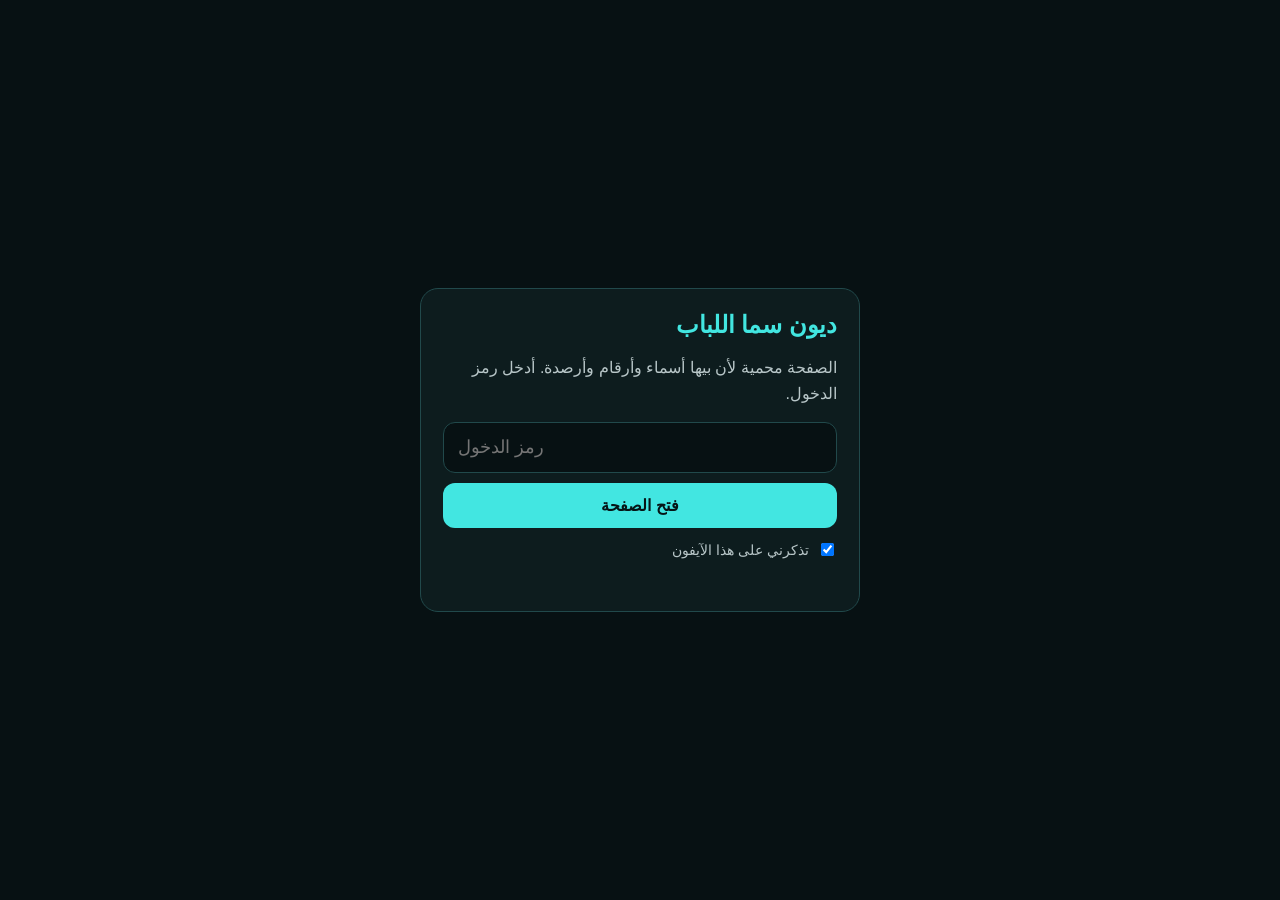
<file: index.html>
<!doctype html>
<html lang="ar" dir="rtl" data-app-version="35">
<head>
<meta charset="utf-8">
<meta name="viewport" content="width=device-width,initial-scale=1,viewport-fit=cover">
<meta name="theme-color" content="#071113">
<meta name="apple-mobile-web-app-capable" content="yes">
<meta name="apple-mobile-web-app-status-bar-style" content="black-translucent">
<meta name="apple-mobile-web-app-title" content="ديون سما اللباب">
<meta http-equiv="Cache-Control" content="no-cache, no-store, must-revalidate">
<meta http-equiv="Pragma" content="no-cache">
<meta http-equiv="Expires" content="0">
<title>تحصيل ديون سما اللباب</title>
<style>
*{box-sizing:border-box} html{scroll-behavior:auto} body{margin:0;font-family:-apple-system,BlinkMacSystemFont,"Segoe UI",Arial,sans-serif;background:#071113;color:#fff;min-height:100vh}
.wrap{max-width:780px;margin:auto;padding:18px;padding-top:max(18px,calc(env(safe-area-inset-top, 0px) + 18px))} h1{margin:0 0 8px;color:#42E6E1;font-size:24px} .sub{color:#b8c6c8;margin-bottom:8px;line-height:1.55}
.update{color:#75dcd8;font-size:13px;margin-bottom:12px}
.statusbar{position:sticky;top:env(safe-area-inset-top,0px);z-index:20;margin:0 -18px 12px;padding:10px 18px;background:rgba(7,17,19,.97);-webkit-backdrop-filter:blur(8px);backdrop-filter:blur(8px);border-bottom:1px solid #17383a;display:flex;gap:8px;flex-wrap:wrap}
.pill{background:#10282a;border:1px solid #21494b;border-radius:999px;padding:7px 11px;font-size:14px} .donepill{color:#6ff0b4} .leftpill{color:#ffe5a3} .shownpill{color:#9ddcff}
.search{width:100%;padding:14px;border-radius:12px;border:1px solid #21494b;background:#0d1c1e;color:#fff;font-size:17px;margin:0 0 10px;outline:none} .search:focus{border-color:#42E6E1;box-shadow:0 0 0 2px rgba(66,230,225,.13)}
.card{background:#0d1c1e;border:1px solid #17383a;border-radius:15px;padding:14px;margin-bottom:12px;transition:.18s ease} .card.sent{opacity:.48;border-color:#2b725b}
.topline{display:flex;gap:10px;align-items:center;font-size:18px} .num{min-width:28px;height:28px;display:inline-flex;align-items:center;justify-content:center;border-radius:50%;background:#123f42;color:#42E6E1;font-size:13px}
.amount{margin-top:8px;color:#42E6E1;font-size:21px;font-weight:700} .usd{margin-top:2px;color:#f2f6f6;font-size:16px;font-weight:700;direction:ltr;text-align:right} .phone{color:#9fb2b4;margin-top:3px;direction:ltr;text-align:right}
.actions{display:flex;gap:10px;margin-top:12px} .wa,.done{flex:1;text-align:center;padding:12px 10px;border-radius:10px;font-size:16px;text-decoration:none;border:0;cursor:pointer} .wa{background:#25D366;color:#06120a;font-weight:700} .done{background:#183335;color:#fff} .card.sent .done{background:#1f6f50} .card.sent .done:before{content:'✓ ';font-weight:800}
.counter{color:#d5e2e3;margin:8px 0 16px} .noresults{display:none;color:#9fb2b4;text-align:center;padding:28px 10px}
.toolbar{display:flex;gap:8px;margin-bottom:12px;flex-wrap:wrap} .toolbtn{background:#10282a;color:#d9e7e8;border:1px solid #21494b;border-radius:10px;padding:9px 11px;font-size:13px}
.lock{min-height:100vh;display:flex;align-items:center;justify-content:center;padding:24px} .lockbox{width:min(440px,100%);background:#0d1c1e;border:1px solid #21494b;border-radius:18px;padding:22px} .lockbox h2{color:#42E6E1;margin:0 0 8px} .lockbox p{color:#b8c6c8;line-height:1.6} .pass{width:100%;padding:14px;border-radius:12px;border:1px solid #21494b;background:#071113;color:#fff;font-size:18px;direction:ltr;text-align:left} .unlock{width:100%;margin-top:10px;padding:13px;border:0;border-radius:12px;background:#42E6E1;color:#061516;font-weight:800;font-size:16px} .remember{display:flex;align-items:center;gap:8px;color:#b8c6c8;margin-top:12px;font-size:14px} .err{color:#ff9e9e;min-height:22px;margin-top:8px} .hidden{display:none!important}
.loading{color:#9fb2b4;text-align:center;padding:24px} .flag{display:inline-block;border-radius:7px;padding:3px 6px;font-size:11px;background:#233739;color:#e3f3f3;white-space:nowrap} .flag.jag{background:#59422a;color:#ffd6a0} .flag.credit{background:#4a3434;color:#ffcccc} .flag.supplier{background:#253d55;color:#b7dbff} .flag.review{background:#4b3d23;color:#ffdc95} .wa.copy{background:#b2d2d2;color:#082526} .wa.disabled{background:#223538;color:#adbfc1;display:flex;align-items:center;justify-content:center;cursor:default} .toolbtn.active{border-color:#42e6e1;color:#42e6e1}

.payment-help{background:#10272a;border:1px solid #24555a;border-radius:12px;padding:12px;color:#bfe7e5;font-size:13px;line-height:1.7;margin-bottom:12px}
.card.late,.card.late.sent{border:2px solid #f06470;opacity:1}
.flag.lateflag{background:#922a3a;color:white;font-weight:800}
.latepill{background:#3b1c25;color:#ffc4cc;border-color:#8d343f}
.payrow{display:flex;align-items:center;gap:8px;flex-wrap:wrap;margin-top:10px}
.paybtn{background:#19373c;border:1px solid #386d72;border-radius:9px;color:#c8fffa;font-size:12px;padding:8px 11px}
.paydate{font-size:12px;color:#adc8c7}
.toolbtn.alert-active{background:#3b1c25;border-color:#f06470;color:#ffbec7}

.debts-import{border:1px solid #285658;border-radius:14px;background:#10282a;padding:13px;margin:12px 0 16px}
.debts-import strong{color:#78e7e0;font-size:18px}
.debts-import p{color:#c1d9d7;font-size:13px;line-height:1.6}
.import-actions{display:flex;flex-wrap:wrap;gap:8px}
.import-actions button{flex:1;min-width:110px;padding:12px 8px;background:#183b40;border:1px solid #3a6d72;border-radius:10px;color:#fff;font-weight:700}
.import-actions .primary{background:#42d0ca;color:#052323}
#manualInfo{margin-top:10px;white-space:pre-line;line-height:1.7;font-size:12px;color:#a4ebe6}

.shortcut-setup label{display:block;margin:.8rem 0 .25rem}
.shortcut-setup input{font:inherit;width:min(100%,18rem);padding:.6rem;border:1px solid #386d72;border-radius:8px;color:white;background:#071113}
.shortcut-setup .toolbtn,#shortcutRecovery .toolbtn{font:inherit;margin:.4rem .2rem}
.shortcut-setup details{margin:1rem 0;line-height:1.7}
.shortcut-setup summary{cursor:pointer;color:#80e7df}
.shortcut-setup li{margin:.6rem 0}
.shortcut-setup bdi{direction:ltr;font-weight:650}
.bulk-choice{display:flex;align-items:center;gap:.55rem;min-height:44px;width:fit-content;color:#d9e7e8;cursor:pointer}
.bulk-choice input{width:19px;height:19px;accent-color:#42e6e1}
#bulkExclusions{margin:.5rem 0 1rem}
#bulkExclusions summary{cursor:pointer;color:#80e7df;padding:.5rem 0}
#bulkExclusions li{margin:.35rem 0}
</style>
</head>
<body>
<div id="lockScreen" class="lock">
 <div class="lockbox">
  <h2>ديون سما اللباب</h2>
  <p>الصفحة محمية لأن بيها أسماء وأرقام وأرصدة. أدخل رمز الدخول.</p>
  <input id="pass" class="pass" type="password" autocomplete="current-password" placeholder="رمز الدخول">
  <button id="unlockBtn" class="unlock">فتح الصفحة</button>
  <label class="remember"><input id="remember" type="checkbox" checked> تذكرني على هذا الآيفون</label>
  <div id="err" class="err"></div>
 </div>
</div>
<div id="app" class="wrap hidden">
 <h1>تحصيل ديون سما اللباب</h1>
 <div class="sub">القائمة مرتّبة من الدين الأكبر إلى الأصغر، بالدينار أولاً ثم الدولار، وتظهر الأرصدة الدائنة بالأخير. الحسابات المسددة بالكامل لا تظهر بقائمة الديون النشطة. افتح واتساب، ثم علّم «تم الإرسال» بعد إرسال المسج.</div>
 <div class="update" id="updated">جاري تحميل آخر تحديث…</div>

<section class="debts-import">
 <strong>📥 تحديث كشوف الديون يدوياً</strong>
 <p>استورد ملفات XLS من المربّع. كل ملف يحدث قسمه فقط، مع حفظ علامات الإرسال والتسديد. البيانات تبقى على آيفونك وما تنرفع للموقع.</p>
 <div class="import-actions">
  <button class="primary" id="importCustomers" type="button">+ تحديث الزبائن</button>
  <button class="primary" id="importSuppliers" type="button">+ تحديث المجهزين</button>
 </div>
 <input type="file" id="customersExcel" accept=".xls,application/vnd.ms-excel" hidden>
 <input type="file" id="suppliersExcel" accept=".xls,application/vnd.ms-excel" hidden>
 <div id="manualInfo" role="status" aria-live="polite">لا يوجد كشف يدوي.</div>
</section>

 <div class="payment-help">إذا مرّ شهر على آخر تسديد يظهر الحساب المدين بالأحمر. زيادة الرصيد أو بقاؤه نفسه يحافظان على موعد المتابعة. انخفاض الرصيد المدين بالدينار أو الدولار يُحسب تسديداً ويبدأ شهراً جديداً من تاريخ رصده بالكشف. تسجيل تسديد يدوي يعتمد التاريخ الذي تحدّده. <b>جكوار/جكور مستثناة</b> لأنها تابعة لشركة النقل. تأشير التسديد لا يغيّر مبالغ كشف الديون.</div>
 <section class="financial-overview" style="display:grid;grid-template-columns:repeat(2,minmax(0,1fr));gap:8px;margin:12px 0"><div style="border:1px solid #21494b;border-radius:13px;padding:12px;background:#10282a"><div style="font-size:13px;color:#b8c6c8">إلنا بذمة الحسابات</div><strong id="toUsIqd" style="display:block;margin-top:7px;color:#6ff0b4;font-size:18px;direction:ltr">…</strong><strong id="toUsUsd" style="display:block;margin-top:4px;font-size:15px;direction:ltr">…</strong></div><div style="border:1px solid #21494b;border-radius:13px;padding:12px;background:#10282a"><div style="font-size:13px;color:#b8c6c8">علينا للآخرين</div><strong id="weOweIqd" style="display:block;margin-top:7px;color:#ffe5a3;font-size:18px;direction:ltr">…</strong><strong id="weOweUsd" style="display:block;margin-top:4px;font-size:15px;direction:ltr">…</strong></div></section><div id="balanceSource" style="font-size:13px;color:#b8c6c8;margin-bottom:12px;line-height:1.6"></div>
 <div class="statusbar">
  <span class="pill donepill" id="sentCount">تم الإرسال: 0</span>
  <span class="pill leftpill" id="leftCount">الباقي: 0</span>
  <span class="pill shownpill" id="shownCount">المعروض: 0</span><span class="pill latepill" id="lateCount">🔴 بدون تسديد شهر: 0</span>
 </div>
 <input id="q" class="search" placeholder="ابحث باسم الزبون أو الرقم..." autocomplete="off">
 <div class="toolbar"><button id="sendStatements" class="toolbtn" type="button" style="background:#42e6e1;color:#081719;font-weight:750">إرسال الديون للجميع (بدون جكوار)</button><button type="button" id="shortcutSettings" class="toolbtn">إعداد واتساب الآيفون</button><button id="jagBtn" class="toolbtn">جكوار (79)</button><button id="usdBtn" class="toolbtn" type="button">حسابات الدولار ($)</button><button id="lateBtn" class="toolbtn" type="button">🔴 بدون تسديد شهر</button><button id="unsentFilter" class="toolbtn" type="button">غير المرسل فقط</button><button id="resetSent" class="toolbtn" type="button" style="border-color:#955555;color:#ffb7b7">تصحيح علامات الإرسال</button><button id="undoReset" class="toolbtn" type="button">تراجع عن التصحيح</button><button id="clearSearch" class="toolbtn">مسح البحث</button><button id="lockBtn" class="toolbtn">قفل الصفحة</button></div>
 <details id="bulkExclusions" hidden>
  <summary id="bulkExclusionCount"></summary>
  <ul id="bulkExclusionNames"></ul>
 </details>
 <section id="transferSetup" class="debts-import shortcut-setup" hidden aria-labelledby="transferTitle">
  <strong id="transferTitle">رقم تحويل الماستركارد</strong>
  <label for="transferNumber">ثبّت رقم التحويل باسم محمد خالد على هذا الجهاز مرة واحدة.</label>
  <input id="transferNumber" type="text" inputmode="numeric" dir="ltr" autocomplete="off">
  <button id="saveTransfer" class="toolbtn" type="button">تثبيت رقم التحويل</button>
  <p id="transferStatus" role="status"></p>
 </section>
 <section id="shortcutSetup" class="debts-import shortcut-setup" hidden aria-labelledby="setupTitle">
  <strong id="setupTitle">واتساب بزنس على الآيفون</strong>
  <p>أول مرة، جهّز الاختصار وجرّب الربط على رقمك. بعدها زر «إرسال الديون للجميع» يشغّله مباشرة.</p>
  <details>
   <summary>شلون أجهّز الاختصار؟</summary>
   <p>سمِّ الاختصار <bdi dir="ltr">Allubab Statements</bdi>. رتّب الإجراءات مثل القائمة. الأسماء بالإنكليزي مثل ما تظهر بالآيفون.</p>
   <ol>
    <li>أضف <bdi>Get Dictionary from Input</bdi>. اختَر <bdi>Shortcut Input</bdi> كمدخل.</li>
    <li>أضف <bdi>Get Dictionary Value</bdi>. اضغط <bdi>Value</bdi> وبدّلها إلى <bdi>All Keys</bdi> من القاموس السابق.</li>
    <li>أضف <bdi>Repeat with Each</bdi> على ناتج <bdi>All Keys</bdi>. كل مفتاح هو رقم زبون واحد.</li>
    <li>داخل التكرار أضف <bdi>Get Dictionary Value</bdi>. خلي المفتاح <bdi>Repeat Item</bdi> والقاموس هو ناتج أول إجراء <bdi>Dictionary</bdi>. هذا يرجّع نص الرسالة لهذا الرقم.</li>
    <li>داخل التكرار حطّ <bdi>WA Business → Send Message</bdi>. استبدل <bdi>Test</bdi> بمتغيّر <bdi>Dictionary Value</bdi> من الخطوة السابقة، واستبدل <bdi>Me</bdi> بمتغيّر <bdi>Repeat Item</bdi>. اضغط مطوّلاً على الخانة حتى تختار المتغيّر. خلّي <bdi>Show Compose Sheet</bdi> مطفّي.</li>
    <li>للانتظار بين الرسائل، أضف <bdi>Wait</bdi> وحدّد ثانيتين قبل <bdi>End Repeat</bdi>.</li>
   </ol>
  </details>
  <label for="shortcutPhone">رقم واتساب الشخصي للتجربة</label>
  <input id="shortcutPhone" type="tel" inputmode="tel" dir="ltr" placeholder="07… أو +964…" autocomplete="off">
  <button class="toolbtn" type="button" id="tryShortcut">دز رمز تجربة لرقمي</button>
  <div id="shortcutVerify" hidden>
   <label for="shortcutCode">الرمز اللي وصلك برسالة واتساب</label>
   <input id="shortcutCode" type="text" inputmode="numeric" dir="ltr" maxlength="4" autocomplete="off" placeholder="0000">
   <button class="toolbtn" type="button" id="verifyShortcut">تأكيد التجربة</button>
  </div>
  <p>للتجربة ينفتح الاختصار بنص محلي. للقوائم الكبيرة يستخدم حافظة الآيفون، وقد تتزامن الحافظة ويا أجهزة Apple القريبة إذا مفعّل Handoff.</p>
 </section>
 <div id="shortcutRecovery" hidden><button id="reopenShortcut" class="toolbtn" type="button">فتح الاختصار إذا ما انفتح</button></div>
 <p id="sentRestoreStatus" aria-live="polite" style="font-size:13px;color:#ffe5a3;line-height:1.7;margin:0 0 12px"></p>
<div id="counter" class="counter"></div>
 <div id="cards"><div class="loading">جاري تحميل البيانات…</div></div>
 <div id="noresults" class="noresults">ماكو اسم مطابق للبحث.</div>
</div>
<script>
const AAD=new TextEncoder().encode('sama-allubab-debts-v2-gzip');
const REMEMBER_KEY='sama_allubab_debt_unlock_web_v1';
const QUERY_KEY='sama_allubab_debt_query_web_v2';
let records=[], authDataset=null, SENT_KEY='', POS_KEY='', onlyJaguar=false, onlyUnsent=false, onlyLate=false, onlyDollar=false;
const SENT_RESET_BACKUP_KEY='sama_allubab_debt_sent_pre_reset_backup_v1';
const PAYMENT_KEY='sama_allubab_debt_payment_dates_v1';
let lastDecryptionPassword='',activeImports=0;
function balanceDate(value=new Date()){
 return new Intl.DateTimeFormat('en-CA',{timeZone:'Asia/Baghdad',year:'numeric',month:'2-digit',day:'2-digit'}).format(new Date(value));
}
function today(){return balanceDate();}
function dateOK(v){if(typeof v!=='string'||!/^\d{4}-\d{2}-\d{2}$/.test(v))return false;const [y,m,d]=v.split('-').map(Number),x=new Date(y,m-1,d);return x.getFullYear()===y&&x.getMonth()===m-1&&x.getDate()===d;}
function nextMonth(v){const [y,m,d]=v.split('-').map(Number),x=new Date(y,m,1),max=new Date(x.getFullYear(),x.getMonth()+1,0).getDate();x.setDate(Math.min(d,max));return [x.getFullYear(),String(x.getMonth()+1).padStart(2,'0'),String(x.getDate()).padStart(2,'0')].join('-');}
function paymentDates(){return readSentObject(PAYMENT_KEY)||{};}
function paymentId(r){return stableSentId(r);}
function lastPaid(r){const p=paymentDates()[paymentId(r)];const local=p&&dateOK(p.date)?p.date:null,server=dateOK(r.balance_reduced_on)?r.balance_reduced_on:null;return local&&server?(local>server?local:server):(local||server);}
function overdue(r){
 const paid=lastPaid(r);
 const since=paid && paid>r.balance_since?paid:r.balance_since;
 return r.due && !r.jaguar && dateOK(since) && today()>=nextMonth(since);
}
function trackBalances(rows,previousRows,observedOn){
 const previous=new Map(previousRows.map(row=>[String(row.account),row]));
 return rows.map(row=>{
  const old=previous.get(String(row.account));
  const reduced=old && ['iqd','usd'].some(currency=>{
   const before=Math.round(balanceNumber(old[currency])*100);
   const after=Math.round(balanceNumber(row[currency])*100);
   return before>0 && after<before;
  });
  const since=old && !reduced && dateOK(old.balance_since)?old.balance_since:observedOn;
  return {...row,balance_since:since};
 });
}
function recordPaid(card){
 const r=records.find(x=>x.id===card.dataset.id);if(!r||r.jaguar||!r.due)return;
 const entered=prompt('تاريخ حركة التسديد (YYYY-MM-DD):',lastPaid(r)||today());if(entered===null)return;
 const d=entered.trim();if(!dateOK(d)||d>today()){alert('اكتب تاريخ صحيح مو بالمستقبل بالشكل YYYY-MM-DD');return;}
 if(!confirm('تأكيد حركة تسديد للحساب '+r.name+' بتاريخ '+d+'؟\\nهذا لا يخصم المبلغ من الرصيد، ويجب تحديث كشف الديون أيضاً.'))return;
 try{const log=paymentDates();log[paymentId(r)]={date:d,recordedAt:new Date().toISOString()};localStorage.setItem(PAYMENT_KEY,JSON.stringify(log));render();showStatus('تأشّر تسديد '+r.name+' بتاريخ '+d+'، بدون تغيير الرصيد.');}catch(e){showStatus('ما كدرنا نخزن حركة التسديد.');}
}


const MANUAL_KEY='sama_allubab_debts_local_import_v1';
let manualState=null;
function importTime(s){return new Intl.DateTimeFormat('ar-IQ',{timeZone:'Asia/Baghdad',year:'numeric',month:'2-digit',day:'2-digit',hour:'2-digit',minute:'2-digit',second:'2-digit',hour12:false}).format(new Date(s));}
function encodeB64(u){let s='';for(let i=0;i<u.length;i++)s+=String.fromCharCode(u[i]);return btoa(s);}
async function importKey(pass,salt,uses){const raw=await crypto.subtle.importKey('raw',new TextEncoder().encode(pass),'PBKDF2',false,['deriveKey']);return crypto.subtle.deriveKey({name:'PBKDF2',salt,iterations:150000,hash:'SHA-256'},raw,{name:'AES-GCM',length:256},false,uses);}
async function sealDebts(obj,pass){
 const salt=crypto.getRandomValues(new Uint8Array(16)),iv=crypto.getRandomValues(new Uint8Array(12));
 const key=await importKey(pass,salt,['encrypt']);
 const buf=new Uint8Array(await crypto.subtle.encrypt({name:'AES-GCM',iv},key,new TextEncoder().encode(JSON.stringify(obj))));
 return JSON.stringify({v:1,salt:encodeB64(salt),iv:encodeB64(iv),cipher:encodeB64(buf)});
}
async function unsealLocal(saved,pass){
 const v=JSON.parse(saved);if(v.v!==1)throw Error('Saved debts version invalid');
 const key=await importKey(pass,b64bytes(v.salt),['decrypt']);
 const buffer=await crypto.subtle.decrypt({name:'AES-GCM',iv:b64bytes(v.iv)},key,b64bytes(v.cipher));
 return JSON.parse(new TextDecoder().decode(buffer));
}
async function loadDebts(pass){
 const saved=localStorage.getItem(MANUAL_KEY);if(!saved)return null;
 const restored=await unsealLocal(saved,pass);
 if(!restored||!restored.groups||typeof restored.groups!=='object')throw Error('Invalid saved data');
 let migrated=false;
 for(const group of Object.values(restored.groups)){
  if(!Array.isArray(group.rows))throw Error('Invalid saved account list');
  const importedOn=Number.isFinite(Date.parse(group.at))?balanceDate(group.at):today();
  group.rows=group.rows.map(row=>{
   if(dateOK(row.balance_since))return row;
   migrated=true;
   return {...row,balance_since:importedOn<=today()?importedOn:today()};
  });
 }
 if(migrated){
  const updated=await sealDebts(restored,pass);
  if(localStorage.getItem(MANUAL_KEY)!==saved)throw Error('الكشف تغيّر أثناء القراءة، أعد المحاولة.');
  localStorage.setItem(MANUAL_KEY,updated);
 }
 return restored;
}
function combineRecords(){
 let arr=[];
 for(const kind of ['customer','supplier']){
  const source=manualState?.groups?.[kind];if(!source)continue;
  if(!Array.isArray(source.rows))throw Error('Invalid account list');
  arr=arr.filter(r=>r.category!==kind).concat(source.rows);
 }
 return arr.map(hydrate);
}

function updateMoneySummary(){
 let a=0,b=0,d=0,e=0;
 for(const r of records){const i=balanceNumber(r.iqd),u=balanceNumber(r.usd);if(i>0)a+=i;else d-=i;if(u>0)b+=u;else e-=u;}
 const fmt=n=>n.toLocaleString('en-US',{maximumFractionDigits:2});
 document.getElementById('toUsIqd').textContent=fmt(a)+' د.ع';
 document.getElementById('toUsUsd').textContent=fmt(b)+' $';
 document.getElementById('weOweIqd').textContent=fmt(d)+' د.ع';
 document.getElementById('weOweUsd').textContent=fmt(e)+' $';
}

function showImportInfo(){
 updateMoneySummary();
 const groups=manualState?.groups || {};
 const missing='لم يُرفع كشف لهذا القسم';
 const source=group=>group?'استيراد على هذا الجهاز ('+importTime(group.at)+')':missing;
 const detail=group=>group?group.rows.length+' حساب، '+importTime(group.at)+' — '+group.file:missing;
 document.getElementById('manualInfo').textContent='الزبائن: '+detail(groups.customer)+'\nالمجهزين: '+detail(groups.supplier);
 const customers=records.filter(r=>r.category==='customer').length;
 const suppliers=records.filter(r=>r.category==='supplier').length;
 document.getElementById('updated').textContent='الحسابات الحالية: '+records.length+' ('+customers+' زبائن، '+suppliers+' مجهزين).';
 document.getElementById('balanceSource').textContent=groups.customer || groups.supplier
  ? 'مصدر المبالغ المعروضة — الزبائن: '+source(groups.customer)+' • المجهزين: '+source(groups.supplier)
  : 'ارفع ملف الزبائن وملف المجهزين لعرض الأرصدة.';
 document.querySelector('.financial-overview').style.display=groups.customer || groups.supplier?'grid':'none';
 document.getElementById('sendStatements').disabled=!groups.customer;
 document.getElementById('jagBtn').textContent='جكوار ('+records.filter(r=>r.jaguar).length+')';
  document.getElementById('usdBtn').textContent='حسابات الدولار ('+records.filter(r=>balanceNumber(r.usd)!==0).length+')';
}
async function doImport(file,kind){
 if(!file)return;
 if(activeImports){showStatus('انتظر اكتمال استيراد الكشف الحالي.');return;}
 activeImports++;
 try{
  if(!lastDecryptionPassword)throw Error('ادخل رمز الدخول أولاً.');
  if(!/\.xls$/i.test(file.name)||file.size>12*1024*1024)throw Error('يجب اختيار ملف XLS الأصلي من المربّع.');
  const rows=parseMorabaaDebts(await file.arrayBuffer(),kind);
  const count=records.filter(r=>r.category===kind).length;
  if(!confirm('اسم الملف: '+file.name+'\nحسابات جديدة: '+rows.length+'، الموجودة: '+count+'.\nتريد تعتمد هذا الكشف على هذا الآيفون؟\nعلامات الإرسال وتواريخ التسديد والقسم الثاني ما تتغير.'))return;
  const stamp=new Date().toISOString();
  const current=await loadDebts(lastDecryptionPassword);
  const saved=localStorage.getItem(MANUAL_KEY);
  const trackedRows=trackBalances(rows,current?.groups?.[kind]?.rows||[],balanceDate(stamp));
  const staged={groups:{...(current?.groups||{}),[kind]:{rows:trackedRows,file:file.name,at:stamp}}};
  const cipher=await sealDebts(staged,lastDecryptionPassword);
  if(localStorage.getItem(MANUAL_KEY)!==saved)throw Error('الكشف تغيّر أثناء الاستيراد، ارفع الملف مرة ثانية.');
  localStorage.setItem(MANUAL_KEY,cipher);
  manualState=staged;records=combineRecords();render();showImportInfo();
  showStatus('✓ تم استيراد '+rows.length+' حساب '+(kind==='customer'?'زبائن':'مجهزين')+'، '+importTime(stamp)+' بتوقيت بغداد. على هذا الجهاز فقط.');
 }catch(e){showStatus('لم يتم التحديث: '+(e.message||'تعذر فتح الكشف')+'. البيانات القديمة محفوظة.');}finally{activeImports--;}
}
function asDataView(u){return new DataView(u.buffer,u.byteOffset,u.byteLength);}

function parseMorabaaDebts(buffer,category){
 const data=new Uint8Array(buffer), v=asDataView(data), u16=n=>v.getUint16(n,true),u32=n=>v.getUint32(n,true);
 if(data.length<512||u32(0)!==0xE011CFD0||u32(4)!==0xE11AB1A1)throw new Error('الملف مو بصيغة XLS القديمة الصحيحة.');
 const secSize=2**u16(30);if(secSize!==512&&secSize!==4096)throw new Error('قطاع XLS غير مدعوم.');
 const fatSectors=[];for(let i=0;i<109;i++){const x=u32(76+i*4);if(x<0xFFFFFFFC)fatSectors.push(x)}
 let difat=u32(68),difatCount=u32(72);
 for(let z=0;z<difatCount&&difat<0xFFFFFFFC;z++){
  const off=(difat+1)*secSize;
  for(let i=0;i<secSize/4-1;i++){const x=u32(off+i*4);if(x<0xFFFFFFFC)fatSectors.push(x)}
  difat=u32(off+secSize-4);
 }
 const fat=[];for(const id of fatSectors){const off=(id+1)*secSize;if(off+secSize>data.length)throw new Error('ملف إكسل ناقص.');for(let i=0;i<secSize/4;i++)fat.push(u32(off+i*4))}
 function stream(start,size){let id=start;const parts=[],seen=new Set();let bytes=0;
  while(id<0xFFFFFFFC&&id<fat.length&&!seen.has(id)){
   seen.add(id);const off=(id+1)*secSize;if(off+secSize>data.length)break;parts.push(data.subarray(off,off+secSize));bytes+=secSize;id=fat[id];
   if(size!==undefined&&bytes>=size)break;
  }
  const result=new Uint8Array(size===undefined?bytes:Math.min(size,bytes));let pos=0;for(const part of parts){const n=Math.min(part.length,result.length-pos);result.set(part.subarray(0,n),pos);pos+=n;if(pos>=result.length)break}return result;
 }
 const dirs=stream(u32(48));const decoder=new TextDecoder('utf-16le');let workbookStart=null,workbookSize=0;
 for(let pos=0;pos+128<=dirs.length;pos+=128){const dv=asDataView(dirs.subarray(pos,pos+128));const len=dv.getUint16(64,true);if(len<2||len>64)continue;
  const name=decoder.decode(dirs.subarray(pos,pos+len-2));
  if(name==='Workbook'||name==='Book'){workbookStart=dv.getUint32(116,true);workbookSize=dv.getUint32(120,true);break}
 }
 if(workbookStart===null)throw new Error('ما لگينا ورقة الإكسل بداخل الملف.');
 const book=stream(workbookStart,workbookSize),bv=asDataView(book),rows=new Map();
 for(let pos=0;pos+4<=book.length;){const code=bv.getUint16(pos,true),len=bv.getUint16(pos+2,true);const at=pos+4;if(at+len>book.length)break;
  if(code===0x0204&&len>=9){const row=bv.getUint16(at,true),col=bv.getUint16(at+2,true),chars=bv.getUint16(at+6,true),flags=book[at+8],needed=chars*(flags&1?2:1);
   if(9+needed<=len){let value;if(flags&1){value=decoder.decode(book.subarray(at+9,at+9+needed))}else{value='';for(let k=0;k<needed;k++)value+=String.fromCharCode(book[at+9+k])}
    if(!rows.has(row))rows.set(row,new Map());rows.get(row).set(col,value);
   }
  }
  pos+=4+len;
 }

 const values=[...rows.values()].flatMap(row=>[...row.values()]);
 const type=values.some(v=>v.includes('حسابات الزبائن'))?'customer':values.some(v=>v.includes('حسابات مجهزين'))?'supplier':'unknown';
 if(type!==category)throw Error('هذا مو كشف '+(category==='customer'?'الزبائن':'المجهزين')+'؛ ما تغيّر أي شي.');
 const header=[...rows.entries()].find(([,r])=>['رقم الحساب','اسم الحساب','الرصيد بالدينار','الرصيد بالدولار'].every(h=>[...r.values()].includes(h)));
 if(!header)throw Error('أعمدة كشف المربّع المطلوبة مو موجودة.');
 const cols=new Map([...header[1]].map(([c,v])=>[v,c]));
 const get=(r,h)=>String(r.get(cols.get(h))??'').trim();
 const amount=s=>{const m=String(s).match(/-?[\d,]+(?:\.\d+)?/);return m?Number(m[0].replace(/,/g,'')):0;};
 const out=[],seen=new Set();
 for(const [row,r] of [...rows.entries()].sort((a,b)=>a[0]-b[0])){
  if(row<=header[0])continue;
  const account=get(r,'رقم الحساب'),name=get(r,'اسم الحساب');
  if(!/^\d+$/.test(account)||!name)continue;
  if(seen.has(account))throw Error('تكرر رقم الحساب '+account+' بالكشف.');
  seen.add(account);
  const iqd=amount(get(r,'الرصيد بالدينار')),usd=amount(get(r,'الرصيد بالدولار'));
  if(!Number.isFinite(iqd)||!Number.isFinite(usd))throw Error('رصيد مو صحيح داخل الكشف.');
  if(iqd||usd)out.push({category,account,name,phone:get(r,'رقم الهاتف'),iqd,usd});
 }
 if(out.length<(category==='customer'?10:2))throw Error('عدد الحسابات أقل من المتوقع، ما صار تحديث.');
 return out;
}

function b64bytes(s){const b=atob(s);return Uint8Array.from(b,c=>c.charCodeAt(0));}
async function fetchDataset(){
 const response=await fetch('auth.json?v='+Date.now(),{cache:'no-store'});
 if(!response.ok)throw new Error('authentication load failed');
 authDataset=await response.json();
 // Retain the existing device keys for saved sending marks and scroll position.
 SENT_KEY='sama_allubab_debt_sent_20261025-120227';
 POS_KEY='sama_allubab_debt_scroll_20261025-120227';
}
async function derive(pass,p){
 const base=await crypto.subtle.importKey('raw',new TextEncoder().encode(pass),'PBKDF2',false,['deriveKey']);
 return crypto.subtle.deriveKey({name:'PBKDF2',salt:b64bytes(p.salt),iterations:p.iterations,hash:'SHA-256'},base,{name:'AES-GCM',length:256},false,['decrypt']);
}
async function gunzip(bytes){const ds=new DecompressionStream('gzip');const stream=new Blob([bytes]).stream().pipeThrough(ds);return new Uint8Array(await new Response(stream).arrayBuffer());}
async function decryptAuth(pass){
 if(!authDataset)await fetchDataset();
 const p=authDataset.payload,key=await derive(pass,p);
 const compressed=await crypto.subtle.decrypt({name:'AES-GCM',iv:b64bytes(p.nonce),additionalData:AAD},key,b64bytes(p.cipher));
 const plain=await gunzip(compressed);
 return JSON.parse(new TextDecoder().decode(plain));
}
function balanceNumber(value){
 if(typeof value==='number')return Number.isFinite(value)?value:0;
 const str=String(value??'').replace(/\u2212/g,'-').replace(/[٠-٩]/g,ch=>String(ch.charCodeAt(0)-0x660));
 const found=str.match(/-?[\d,]+(?:\.\d+)?/);
 return found?Number(found[0].replace(/,/g,'')):0;
}
function formatStatementAmount(n){return Math.abs(n).toLocaleString('en-US',{maximumFractionDigits:2});}
function statementBalanceType(n){return n>0?'مدين / لنا':'دائن / علينا';}

function statementBody(name,iqd,usd){
 const accountName=name.trim();
 const title=/^(?:الدكتور|دكتور)ة?\s/.test(accountName)?accountName:'د. '+accountName.replace(/^د(?:\.\s*|\s+)/,'');
 const msg=[title+' 🌷','للتذكير فقط، حسب آخر كشف حساب سما اللباب:'];
 if(iqd)msg.push('• رصيد '+statementBalanceType(iqd)+' بالدينار: '+formatStatementAmount(iqd)+' د.ع.');
 if(usd)msg.push('• رصيد '+statementBalanceType(usd)+' بالدولار: '+formatStatementAmount(usd)+' $.');
 if(iqd*usd<0)msg.push('يرجى مراجعة وتسوية كل رصيد حسب عملته، مع الأخذ بنظر الاعتبار الأرصدة الدائنة الموضحة أعلاه.');
 else if(iqd>0||usd>0)msg.push('نكون ممنونين من حضرتكم بتسوية الرصيد المستحق، وإذا تم الدفع يرجى إرسال إشعار التحويل.');
 else msg.push('الرصيد الدائن أعلاه بذمتنا، وللمطابقة يرجى التواصل ويانا عند الحاجة.');
 msg.push('شكراً لتعاونكم.','شركة سما اللباب');
 return msg.join('\n');
}
function hydrate(x){
 const r={...x},i=balanceNumber(x.iqd),u=balanceNumber(x.usd);
 r.iqd=i;r.usd=u;
 // Numeric balances remain numeric; currency labels are separate for display.
 r.usdLabel=i&&u?(formatStatementAmount(u)+' $ — '+statementBalanceType(u)):'';
 if(x&&x.message!==undefined){
   if(!i&&u)r.amount=formatStatementAmount(u)+' $ — '+statementBalanceType(u);
   return r;
 }
 r.id=String(r.category)+'|'+String(r.account)+'|'+String(r.name);
 r.jaguar=/جكوار|جكور/.test(r.name);
 r.due=(i>0||u>0);r.review=(i*u<0);
 r.amount=i?(formatStatementAmount(i)+' د.ع — '+statementBalanceType(i)):(u?(formatStatementAmount(u)+' $ — '+statementBalanceType(u)):'0 د.ع');
 const pp=String(r.phone||'').match(/(?:^|\D)(07[5-9]\d{8})(?=\D|$)/);
 r.wa_phone=pp?'964'+pp[1].slice(1):'';
 r.message=statementBody(r.name,i,u);
 return r;
}
function normalizeArabic(s){s=(s||'').toLowerCase();try{s=s.normalize('NFKD')}catch(e){}return s.replace(/[ً-ٰٟ]/g,'').replace(/[أإآٱ]/g,'ا').replace(/ى/g,'ي').replace(/ؤ/g,'و').replace(/ئ/g,'ي').replace(/ة/g,'ه').replace(/[^0-9a-z؀-ۿ]+/gi,' ').replace(/\s+/g,' ').trim();}
const SENT_STABLE_KEY='sama_allubab_debt_sent_stable_v2';
function stableSentId(r){
 const category=String(r.category||'customer').trim(),account=String(r.account||'').trim();
 return account?'account|'+category+'|'+account:'name|'+category+'|'+normalizeArabic(r.name||r.id);
}
function readSentObject(key){
 try{const x=JSON.parse(localStorage.getItem(key)||'null');return x&&typeof x==='object'&&!Array.isArray(x)?x:null;}catch(e){return null;}
}
function matchOldSentKey(oldId){
 const key=String(oldId||''),direct=records.find(r=>String(r.id)===key);
 if(direct)return direct;
 const parts=key.split('|').map(s=>String(s).trim());
 const category=parts.includes('supplier')?'supplier':parts.includes('customer')?'customer':null;
 const eligible=category?records.filter(r=>r.category===category):records;
 const byAccount=eligible.filter(r=>String(r.account||'').trim()!==''&&parts.includes(String(r.account).trim()));
 if(byAccount.length===1)return byAccount[0];
 const normalized=parts.map(normalizeArabic).filter(s=>s.length>=3);
 const byName=eligible.filter(r=>normalized.includes(normalizeArabic(r.name||'')));
 return byName.length===1?byName[0]:null;
}
function restoreOldSent(force){
 try{
  const existing=readSentObject(SENT_STABLE_KEY);
  if(existing&&!force)return 0;
  const keys=Object.keys(localStorage).filter(k=>k.startsWith('sama_allubab_debt_sent_')&&k!==SENT_STABLE_KEY);
  let recovered=0;
  for(const key of keys){const x=mergeOldSentMap(readSentObject(key));recovered+=x.added;}
  recovered+=restoreLegacyHtmlLocal().added;
  if(localStorage.getItem(SENT_STABLE_KEY)===null)localStorage.setItem(SENT_STABLE_KEY,'{}');
  return recovered;
 }catch(e){return 0;}
}

const OLD_HTML_SENT_KEY='sama_allubab_debt_app_20261001_v1';
function mergeOldSentMap(raw){
 let sent=raw;
 if(typeof sent==='string'){try{sent=JSON.parse(sent);}catch(e){return {added:0,recognized:0,unmatched:0};}}
 if(!sent||typeof sent!=='object'||Array.isArray(sent))return {added:0,recognized:0,unmatched:0};
 if(sent.sent&&typeof sent.sent==='object')sent=sent.sent;
 const stable=readSentObject(SENT_STABLE_KEY)||{};
 let added=0,recognized=0,unmatched=0;
 for(const [oldId,flag] of Object.entries(sent)){
  if(flag!==true&&flag!==1&&flag!=='true')continue;
  const row=matchOldSentKey(oldId);
  if(!row){unmatched++;continue;}
  recognized++;
  const id=stableSentId(row);
  if(stable[id]!==true){stable[id]=true;added++;}
 }
 if(added)localStorage.setItem(SENT_STABLE_KEY,JSON.stringify(stable));
 return {added,recognized,unmatched};
}
function restoreLegacyHtmlLocal(){
 try{return mergeOldSentMap(localStorage.getItem(OLD_HTML_SENT_KEY));}catch(e){return {added:0,recognized:0,unmatched:0};}
}
function restoreLegacyHtmlDatabase(){
 return new Promise(resolve=>{
  const none={added:0,recognized:0,unmatched:0};
  if(!('indexedDB' in window)){resolve(none);return;}
  try{
   const req=indexedDB.open('sama_allubab_debt_db');
   req.onerror=()=>resolve(none);
   req.onupgradeneeded=()=>{ /* no older saved database exists here */ };
   req.onsuccess=()=>{
    const db=req.result;
    if(!db.objectStoreNames.contains('kv')){db.close();resolve(none);return;}
    try{
     const tr=db.transaction('kv','readonly');
     const read=tr.objectStore('kv').get(OLD_HTML_SENT_KEY);
     read.onsuccess=()=>{const result=mergeOldSentMap(read.result);db.close();resolve(result);};
     read.onerror=()=>{db.close();resolve(none);};
    }catch(e){db.close();resolve(none);}
   };
  }catch(e){resolve(none);}
 });
}
function countSavedOldData(){
 const v=localStorage.getItem(OLD_HTML_SENT_KEY);
 const legacy=readSentObject(OLD_HTML_SENT_KEY);
 const legacyN=legacy?.sent?Object.values(legacy.sent).filter(Boolean).length:0;
 const keys=Object.keys(localStorage).filter(k=>k.startsWith('sama_allubab_debt_sent_')&&k!==SENT_STABLE_KEY);
 let n=0;
 for(const key of keys){const data=readSentObject(key);if(data)n+=Object.values(data).filter(x=>x===true||x===1||x==='true').length;}
 return {keys:keys.length,marked:n,legacyMarked:legacyN,legacyFound:v!==null,active:Object.keys(getState()).length};
}
function showStatus(message){
 const el=document.getElementById('sentRestoreStatus');
 if(el)el.textContent=message;
}
function downloadSentBackup(){
 try{
  const blob=new Blob([JSON.stringify({kind:'sama-allubab-sent-state',version:'25-10-2026',sent:readSentObject(SENT_STABLE_KEY)||{},payment_dates:paymentDates()},null,2)],{type:'application/json'});
  const url=URL.createObjectURL(blob),a=document.createElement('a');
  a.href=url;a.download='sama-allubab-sent-backup.json';
  document.body.appendChild(a);a.click();
  setTimeout(()=>{URL.revokeObjectURL(url);a.remove();},2000);
  showStatus('تم حفظ علامات الإرسال وتواريخ التسديد. احتفظ بالملف في Files.');
 }catch(e){showStatus('تعذّر حفظ النسخة الاحتياطية. افتح التطبيق في Safari وحاول مجدداً.');}
}
function importSentBackup(input){
 const f=input.files?.[0];if(!f)return;
 const reader=new FileReader();
 reader.onload=()=>{
  try{
   const data=JSON.parse(String(reader.result));
   if(!data||typeof data!=='object'||!data.sent||typeof data.sent!=='object')throw new Error('invalid');
   const result=mergeOldSentMap(data.sent);
   let restored=0;
   if(data.payment_dates&&typeof data.payment_dates==='object'&&!Array.isArray(data.payment_dates)){
    const known=new Set(records.map(paymentId)),log=paymentDates();
    for(const [key,v] of Object.entries(data.payment_dates)){
     if(!known.has(key)||!v||!dateOK(v.date)||v.date>today())continue;
     if(!log[key]||String(log[key].date||'')<v.date){log[key]=v;restored++;}
    }
    localStorage.setItem(PAYMENT_KEY,JSON.stringify(log));
   }
   render();
   showStatus('استرجعنا '+result.recognized+' حالة إرسال و'+restored+' تاريخ تسديد.');
  }catch(e){showStatus('هذا الملف مو نسخة صحيحة لعلامات الإرسال.');}
  input.value='';
 };
 reader.readAsText(f);
}

function getState(){
 try{
  if(localStorage.getItem(SENT_STABLE_KEY)===null)restoreOldSent(false);
  const stable=readSentObject(SENT_STABLE_KEY)||{},state={};
  for(const r of records)if(stable[stableSentId(r)]===true)state[r.id]=true;
  return state;
 }catch(e){return {};}
}
function saveState(st){
 try{
  const stable=readSentObject(SENT_STABLE_KEY)||{};
  for(const r of records)stable[stableSentId(r)]=!!st[r.id];
  localStorage.setItem(SENT_STABLE_KEY,JSON.stringify(stable));
  if(SENT_KEY)localStorage.setItem(SENT_KEY,JSON.stringify(st));
 }catch(e){console.warn('Unable to save sent status',e);}
 updateCounts();
}
const transferLocalKey='allubab_transfer_account_v1';
const transferEnvelope={"salt":"0vXYHKtS2wDWLlej3eqhEg==","iv":"i5nFIXIhLTc8b7GF","cipher":"bhI4Qv73TiKM0X5/UTIy0j6udFBp9kvggUKE0w=="};
let transferNumber='';

async function openTransferNumber(key){
 const bytes=await crypto.subtle.decrypt({name:'AES-GCM',iv:b64bytes(transferEnvelope.iv)},key,b64bytes(transferEnvelope.cipher));
 return new TextDecoder().decode(bytes);
}
function showTransferSetup(){
 const panel=document.getElementById('transferSetup');
 panel.hidden=false;
 panel.scrollIntoView({block:'start'});
 document.getElementById('transferNumber').focus();
}
async function saveTransferNumber(number,pass){
 const sealed=await sealDebts(number,pass);
 localStorage.setItem(transferLocalKey,sealed);
 transferNumber=number;
 document.getElementById('transferSetup').hidden=true;
}
async function restoreTransferNumber(pass){
 const match=(location.hash||'').match(/^#transfer=([a-f0-9]{64})$/);
 try{
  if(match){
   const bytes=Uint8Array.from(match[1].match(/../g),pair=>parseInt(pair,16));
   const key=await crypto.subtle.importKey('raw',bytes,'AES-GCM',false,['decrypt']);
   await saveTransferNumber(await openTransferNumber(key),pass);
   history.replaceState(null,'',location.pathname+location.search);
   showStatus('تم تثبيت ماستركارد محمد خالد برسائل الديون.');
   return;
  }
  const saved=localStorage.getItem(transferLocalKey);
  if(saved)transferNumber=await unsealLocal(saved,pass);
 }catch{document.getElementById('transferStatus').textContent='افتح رابط التثبيت أو اكتب رقم التحويل المعتمد.';}
 document.getElementById('transferSetup').hidden=Boolean(transferNumber);
}
async function enterTransferNumber(){
 if(!lastDecryptionPassword)return;
 const input=document.getElementById('transferNumber'),status=document.getElementById('transferStatus');
 const digits=asciiDigits(input.value).replace(/\s/g,'');
 try{
  const key=await importKey(digits,b64bytes(transferEnvelope.salt),['decrypt']);
  const number=await openTransferNumber(key);
  await saveTransferNumber(number,lastDecryptionPassword);
  input.value='';render();showStatus('تم تثبيت ماستركارد محمد خالد برسائل الديون.');
 }catch{status.textContent='تعذّر تثبيت الرقم. تأكد من رقم التحويل وحاول مرة ثانية.';}
}
document.getElementById('saveTransfer').addEventListener('click',enterTransferNumber);
function hasPayableBalance(r){return r.category==='customer' && (balanceNumber(r.iqd)>0 || balanceNumber(r.usd)>0);}
function withTransferDetails(message){
 if(!transferNumber)throw Error('Transfer number not set');
 return message+'\n\nللتسديد، تگدرون تحوّلون على الماستركارد باسم محمد خالد.\nرقم التحويل: '+transferNumber+'\nوبعد التحويل، يرجى إرسال صورة الوصل على هذا الواتساب.';
}
function individualMessage(r){return r.message && hasPayableBalance(r)?withTransferDetails(r.message):r.message;}
function waUrl(r){return 'https://wa.me/'+encodeURIComponent(r.wa_phone)+'?text='+encodeURIComponent(individualMessage(r));}
function esc(s){return String(s||'').replace(/[&<>"']/g,m=>({'&':'&amp;','<':'&lt;','>':'&gt;','"':'&quot;',"'":'&#39;'}[m]));}
function debtPriority(r){
 const dinar=balanceNumber(r.iqd),dollar=balanceNumber(r.usd);
 // Keep balances in their own currency; do not invent an exchange rate.
 return dinar>0?0:dollar>0?1:2;
}
function sortedDebtRows(){
 return [...records].sort((a,b)=>{
  const pa=debtPriority(a),pb=debtPriority(b);
  if(pa!==pb)return pa-pb;
  const ai=balanceNumber(a.iqd),bi=balanceNumber(b.iqd);
  const au=balanceNumber(a.usd),bu=balanceNumber(b.usd);
  if(pa===0)return bi-ai||bu-au||String(a.name||'').localeCompare(String(b.name||''),'ar');
  if(pa===1)return bu-au||String(a.name||'').localeCompare(String(b.name||''),'ar');
  return Math.abs(bi)-Math.abs(ai)||Math.abs(bu)-Math.abs(au)||String(a.name||'').localeCompare(String(b.name||''),'ar');
 });
}
const bulkExclusionPrefix='allubab_statement_excluded_customer_v1:';
function isStatementCustomer(row){
 return row.category==='customer' && !row.jaguar && !/ج[كگ]و?ا?ر|jaguar/i.test(normalizeArabic(row.name).replace(/\s/g,''));
}
function excludedAccount(account){
 return localStorage.getItem(bulkExclusionPrefix+account)!==null;
}
function updateExclusionsView(){
 const names=[];
 const seen=new Set();
 document.querySelectorAll('input[data-bulk-account]').forEach(input=>{
  const {bulkAccount,customerName}=input.dataset;
  input.checked=excludedAccount(bulkAccount);
  if(input.checked && !seen.has(bulkAccount)){
   seen.add(bulkAccount);
   names.push('<li>'+esc(customerName)+'</li>');
  }
 });
 document.getElementById('bulkExclusions').hidden=!names.length;
 document.getElementById('bulkExclusionCount').textContent='الأسماء المستثناة يدوياً ('+names.length+')';
 document.getElementById('bulkExclusionNames').innerHTML=names.join('');
}
function changeBulkExclusion(event){
 const input=event.target;
 if(!input.matches('input[data-bulk-account]'))return;
 const key=bulkExclusionPrefix+input.dataset.bulkAccount;
 try{
  if(input.checked)localStorage.setItem(key,'1');
  else localStorage.removeItem(key);
 }catch{
  input.checked=!input.checked;
  alert('تعذّر حفظ تغيير الاستثناء على هذا الجهاز.');
  return;
 }
 userLeftPage();
 updateExclusionsView();
}
document.getElementById('cards').addEventListener('change',changeBulkExclusion);
window.addEventListener('storage',event=>{
 if(records.length && (event.key===null || event.key.startsWith(bulkExclusionPrefix))){
  userLeftPage();
  updateExclusionsView();
 }
});
function render(){
 const state=getState(),box=document.getElementById('cards');
 box.innerHTML=sortedDebtRows().map((r,i)=>{
  const late=overdue(r),last=(!r.jaguar&&r.due)?lastPaid(r):null;
  const tags=(r.jaguar?'<span class="flag jag">جكوار</span>':'')+(r.category==='supplier'?'<span class="flag supplier">مجهز</span>':'')+(r.due===false?'<span class="flag credit">دائن / علينا</span>':'')+(r.review?'<span class="flag review">مراجعة</span>':'')+(late?'<span class="flag lateflag">🔴 ماكو تسديد من شهر</span>':'');
  const needsTransfer=hasPayableBalance(r)&&!transferNumber&&(r.wa_phone||r.message);
  const action=needsTransfer?'<button type="button" class="wa setup-transfer">'+(r.wa_phone?'فتح واتساب':'نسخ المسج')+'</button>':r.wa_phone?'<a class="wa" href="'+waUrl(r)+'" target="_blank" rel="noopener">فتح واتساب</a>':(r.message?'<button class="wa copy" type="button" data-copy="'+esc(r.id)+'">نسخ المسج</button>':'<span class="wa disabled">لا توجد مطالبة</span>');
  const bulkChoice=isStatementCustomer(r) && /^\d{1,24}$/.test(String(r.account||''))
   ? '<label class="bulk-choice"><input type="checkbox" data-bulk-account="'+esc(String(r.account))+'" data-customer-name="'+esc(r.name)+'">استثناء من الإرسال الجماعي</label>'
   : '';
  const track=(!r.jaguar&&r.due)?'<div class="payrow"><button type="button" class="paybtn">تسجيل حركة تسديد</button><span class="paydate">'+('متابعة الرصيد منذ: '+esc(r.balance_since)+(last?' • تسديد مسجّل: '+esc(last):''))+'</span></div>':'';
  return '<div class="card '+(state[r.id]?'sent ':'')+(late?'late':'')+'" data-id="'+esc(r.id)+'" data-jaguar="'+(r.jaguar?'1':'0')+'" data-late="'+(late?'1':'0')+'" data-usd="'+(balanceNumber(r.usd)!==0?'1':'0')+'" data-search="'+esc(r.name+' '+r.phone+' '+(r.account||'')+' '+(r.jaguar?'جكوار جكور':'')+' '+(r.category==='supplier'?'مجهز':''))+'"><div class="topline"><span class="num">'+(i+1)+'</span><strong>'+esc(r.name)+'</strong>'+tags+'</div><div class="amount">'+esc(r.amount)+'</div>'+(r.usdLabel?'<div class="usd">'+esc(r.usdLabel)+'</div>':'')+'<div class="phone">'+esc(r.phone||'بدون رقم')+'</div><div class="actions">'+action+'<button class="done" type="button">'+(state[r.id]?'تم':'تم الإرسال')+'</button></div>'+bulkChoice+track+'</div>';
 }).join('');
 box.querySelectorAll('.card').forEach(c=>{c.querySelector('.done').addEventListener('click',()=>toggle(c));const setup=c.querySelector('.setup-transfer');if(setup)setup.addEventListener('click',showTransferSetup);const a=c.querySelector('a.wa');if(a)a.addEventListener('click',remember);const copy=c.querySelector('button.copy');if(copy)copy.addEventListener('click',()=>copyMessage(copy));const p=c.querySelector('.paybtn');if(p)p.addEventListener('click',()=>recordPaid(c));});
 updateExclusionsView();
 filterCards();
}
async function copyMessage(btn){
 const r=records.find(x=>x.id===btn.dataset.copy);if(!r||!r.message)return;
 const message=individualMessage(r);
 try{await navigator.clipboard.writeText(message);}catch(e){const ta=document.createElement('textarea');ta.value=message;document.body.appendChild(ta);ta.select();document.execCommand('copy');ta.remove();}
 btn.textContent='تم نسخ المسج';
}
function toggle(card){const state=getState(),id=card.dataset.id;state[id]=!state[id];if(!state[id])delete state[id];card.classList.toggle('sent',!!state[id]);card.querySelector('.done').textContent=state[id]?'تم':'تم الإرسال';saveState(state);if(onlyUnsent)filterCards();}
function updateCounts(){const state=getState(),cards=[...document.querySelectorAll('.card')],sent=cards.filter(c=>state[c.dataset.id]).length,shown=cards.filter(c=>c.style.display!=='none').length;document.getElementById('sentCount').textContent='تم الإرسال: '+sent;document.getElementById('leftCount').textContent='الباقي: '+(cards.length-sent);document.getElementById('shownCount').textContent='المعروض: '+shown;document.getElementById('lateCount').textContent='🔴 بدون تسديد شهر: '+cards.filter(c=>c.dataset.late==='1').length;document.getElementById('counter').textContent='المعروض: '+shown+' من '+cards.length;document.getElementById('noresults').style.display=shown?'none':'block';}
function filterCards(){const q=normalizeArabic(document.getElementById('q').value),parts=q?q.split(' '):[],state=getState();document.querySelectorAll('.card').forEach(c=>{const h=normalizeArabic(c.dataset.search);c.style.display=(!onlyJaguar||c.dataset.jaguar==='1')&&(!onlyUnsent||!state[c.dataset.id])&&(!onlyLate||c.dataset.late==='1')&&(!onlyDollar||c.dataset.usd==='1')&&parts.every(p=>h.includes(p))?'':'none';});try{localStorage.setItem(QUERY_KEY,document.getElementById('q').value);}catch(e){}updateCounts();}
function remember(){if(POS_KEY)localStorage.setItem(POS_KEY,String(scrollY||0));localStorage.setItem(QUERY_KEY,document.getElementById('q').value||'');}

async function unlock(pass,rememberPass){
 const err=document.getElementById('err');err.textContent='';
 try{
  await decryptAuth(pass);
  lastDecryptionPassword=pass;
  await restoreTransferNumber(pass);
   manualState=await loadDebts(pass);
  records=combineRecords();
  if(rememberPass)localStorage.setItem(REMEMBER_KEY,pass);else localStorage.removeItem(REMEMBER_KEY);
  document.getElementById('lockScreen').classList.add('hidden');document.getElementById('app').classList.remove('hidden');
  document.getElementById('q').value=localStorage.getItem(QUERY_KEY)||'';render();showImportInfo();
  if(location.hash==='#whatsapp-setup') openSetup();
  else if(location.hash==='#transfer' || (location.hash||'').startsWith('#transfer=')) showTransferSetup();
  else {
   const y=parseInt(localStorage.getItem(POS_KEY)||'0',10);
   if(y)setTimeout(()=>scrollTo(0,y),60);
  }
 }catch(e){err.textContent='رمز الدخول غير صحيح أو تعذر تحميل آخر تحديث.';}
}
document.getElementById('unlockBtn').addEventListener('click',()=>unlock(document.getElementById('pass').value,document.getElementById('remember').checked));
document.getElementById('pass').addEventListener('keydown',e=>{if(e.key==='Enter')document.getElementById('unlockBtn').click();});
document.getElementById('q').addEventListener('input',filterCards);
document.getElementById('jagBtn').addEventListener('click',()=>{onlyJaguar=!onlyJaguar;if(onlyJaguar){onlyLate=false;onlyDollar=false;document.getElementById('lateBtn').classList.remove('alert-active');document.getElementById('usdBtn').classList.remove('active');}document.getElementById('jagBtn').classList.toggle('active',onlyJaguar);filterCards();});
document.getElementById('lateBtn').addEventListener('click',()=>{onlyLate=!onlyLate;if(onlyLate){onlyJaguar=false;onlyDollar=false;document.getElementById('jagBtn').classList.remove('active');document.getElementById('usdBtn').classList.remove('active');}document.getElementById('lateBtn').classList.toggle('alert-active',onlyLate);filterCards();});
document.getElementById('usdBtn').addEventListener('click',()=>{onlyDollar=!onlyDollar;if(onlyDollar){onlyJaguar=false;onlyLate=false;document.getElementById('jagBtn').classList.remove('active');document.getElementById('lateBtn').classList.remove('alert-active');}document.getElementById('usdBtn').classList.toggle('active',onlyDollar);filterCards();});
addEventListener('pageshow',()=>{if(records.length)render();});
document.getElementById('importCustomers').addEventListener('click',()=>document.getElementById('customersExcel').click());
document.getElementById('importSuppliers').addEventListener('click',()=>document.getElementById('suppliersExcel').click());
document.getElementById('customersExcel').addEventListener('change',function(){const file=this.files?.[0];this.value='';doImport(file,'customer');});
document.getElementById('suppliersExcel').addEventListener('change',function(){const file=this.files?.[0];this.value='';doImport(file,'supplier');});

document.getElementById('unsentFilter').addEventListener('click',()=>{
 onlyUnsent=!onlyUnsent;
 const btn=document.getElementById('unsentFilter');
 btn.classList.toggle('active',onlyUnsent);
 btn.textContent=onlyUnsent?'عرض الجميع':'غير المرسل فقط';
 filterCards();
});
document.getElementById('resetSent').addEventListener('click',()=>{
 const current=readSentObject(SENT_STABLE_KEY)||{};
 const total=records.filter(r=>current[stableSentId(r)]===true).length;
 if(!total){showStatus('حالياً ماكو أي حساب مأشّر تم الإرسال.');return;}
 if(!confirm('حالياً '+total+' حساب عليها تم الإرسال. هذا العدد مو تأكيد أن المسجات انرسلت فعلاً. تريد تصفير العلامات الخاطئة؟ نحفظ نسخة قابلة للاسترجاع قبل التصفير.'))return;
 try{
  localStorage.setItem(SENT_RESET_BACKUP_KEY,JSON.stringify(current));
  localStorage.setItem(SENT_STABLE_KEY,'{}');
  if(SENT_KEY)localStorage.setItem(SENT_KEY,'{}');
  render();
  showStatus('تصفّرت علامات الإرسال، والنسخة السابقة محفوظة على نفس الآيفون. تگدر ترجعها بزر «تراجع عن التصحيح». علّم «تم الإرسال» فقط للحسابات اللي متأكد راسلتها.');
 }catch(e){showStatus('تعذّر حفظ نسخة احتياطية؛ لذلك ما صفّرنا أي علامة. افتح الصفحة في Safari وحاول مجدداً.');}
});
document.getElementById('undoReset').addEventListener('click',()=>{
 const saved=readSentObject(SENT_RESET_BACKUP_KEY);
 if(!saved){showStatus('ماكو تصحيح سابق محفوظ حتى نتراجع عنه.');return;}
 if(!confirm('ترجع علامات الإرسال مثل ما كانت قبل آخر تصحيح؟'))return;
 try{
  localStorage.setItem(SENT_STABLE_KEY,JSON.stringify(saved));
  render();
  showStatus('رجعنا علامات الإرسال السابقة مثل ما كانت قبل التصحيح.');
 }catch(e){showStatus('ما كدرنا نرجّع الحالات المحفوظة.');}
});
document.getElementById('clearSearch').addEventListener('click',()=>{document.getElementById('q').value='';filterCards();document.getElementById('q').focus();});
document.getElementById('lockBtn').addEventListener('click',()=>{localStorage.removeItem(REMEMBER_KEY);location.reload();});
addEventListener('scroll',()=>{if(POS_KEY)localStorage.setItem(POS_KEY,String(scrollY||0));},{passive:true});
addEventListener('pagehide',remember);
(async()=>{try{await fetchDataset();const remembered=localStorage.getItem(REMEMBER_KEY);if(remembered)unlock(remembered,true);}catch(e){document.getElementById('err').textContent='تعذر تحميل آخر تحديث. تأكد من الإنترنت.';}})();
function asciiDigits(value) {
 return String(value ?? '').replace(/[٠-٩]/g,c=>String(c.charCodeAt(0)-1632))
   .replace(/[۰-۹]/g,c=>String(c.charCodeAt(0)-1776));
}

function statementMessage(name,iqd,usd) {
 return withTransferDetails(statementBody(name,iqd,usd));
}

function statementPhone(row) {
 const raw = asciiDigits(row.phone).trim();
 const candidates = raw.match(/(?:\+?964[\s-]*|00964[\s-]*|0)7(?:[\s-]*\d){9}(?!\d)/g) || [];
 const normalized = new Set(candidates.map(n => n.replace(/\D/g,'').replace(/^00964/,'964').replace(/^07/,'9647')));
 const existing = asciiDigits(row.wa_phone).replace(/[\s+()-]/g,'');
 if (/^[1-9]\d{7,14}$/.test(existing)) normalized.add(existing);
 return normalized;
}

function statementList(rows) {
 const recipients = [], phoneOwners = new Map(), accounts = new Map();
 let skipped = 0;
 const enriched = rows.map(row => ({row, phones:statementPhone(row)}));
 for (const {row,phones} of enriched) {
  const id = stableSentId(row);
  accounts.set(id,(accounts.get(id) || 0) + 1);
  for (const phone of phones) {
   if (!phoneOwners.has(phone)) phoneOwners.set(phone,new Set());
   phoneOwners.get(phone).add(id);
  }
 }
 for (const {row,phones} of enriched) {
  if (!isStatementCustomer(row) || excludedAccount(row.account)) continue;
  const iqd = balanceNumber(row.iqd), usd = balanceNumber(row.usd);
  if (iqd <= 0 && usd <= 0) continue;
  const [phone] = phones;
  if (!/^\d{1,24}$/.test(String(row.account||'')) || !String(row.name||'').trim() || /[\r\n\t]/.test(row.name) || !Number.isFinite(iqd) || !Number.isFinite(usd) || phones.size !== 1 || phoneOwners.get(phone).size !== 1 || accounts.get(stableSentId(row)) !== 1) { skipped++; continue; }
  recipients.push({account:String(row.account),phone,iqd,usd,message:statementMessage(row.name,iqd,usd)});
 }
 return {recipients,skipped};
}

const shortcutName = 'Allubab Statements';
const shortcutReadyKey = 'allubab_statement_shortcut_ready_v1';
const testKey = 'allubab_statement_shortcut_test_v1';
const localInputLimit = 12000;
const shortcutEl = id => document.getElementById(id);
let shortcutBusy = false;
let unopenedShortcut = null;

function openSetup() {
 const panel = shortcutEl('shortcutSetup');
 panel.hidden = false;
 const pending = sessionStorage.getItem(testKey);
 shortcutEl('shortcutVerify').hidden = !pending;
 panel.scrollIntoView({block:'start'});
}

function normalizedTestPhone(value) {
 const raw = asciiDigits(value).trim().replace(/[ ()-]/g,'');
 if (/^07\d{9}$/.test(raw)) return '+964'+raw.slice(1);
 if (/^9647\d{9}$/.test(raw)) return '+'+raw;
 const international = raw.replace(/^00/,'+');
 return /^\+[1-9]\d{7,14}$/.test(international) ? international : '';
}

function appLink(text) {
 const query = new URLSearchParams({name:shortcutName,input:'text',text});
 // Encode spaces as %20 for the native URL parser, including the shortcut name.
 return 'shortcuts://run-shortcut?'+query.toString().replace(/\+/g,'%20');
}

function prepareHandoff(entries) {
 const text = JSON.stringify(Object.fromEntries(entries.map(row=>[row.phone,row.message])));
 const direct = appLink(text);
 if (direct.length <= localInputLimit) return {url:direct,text,clipboard:false};
 return {url:'shortcuts://run-shortcut?name='+encodeURIComponent(shortcutName)+'&input=clipboard',text,clipboard:true};
}

function leaveForShortcut(target) {
 unopenedShortcut = {url:target.url,batch:!!target.batch,current:target.current};
 shortcutEl('shortcutRecovery').hidden = false;
 window.location.assign(target.url);
}

function userLeftPage() {
 unopenedShortcut = null;
 shortcutEl('shortcutRecovery').hidden = true;
}
document.addEventListener('visibilitychange',()=>{if(document.hidden)userLeftPage();});
window.addEventListener('pagehide',userLeftPage);

function testShortcut() {
 if (!lastDecryptionPassword || shortcutBusy) return;
 const phone = normalizedTestPhone(shortcutEl('shortcutPhone').value);
 if (!phone) {showStatus('اكتب رقم واتسابك الشخصي للتجربة.');shortcutEl('shortcutPhone').focus();return;}
 const random = crypto.getRandomValues(new Uint32Array(1))[0];
 const code = String(1000+random%9000);
 sessionStorage.setItem(testKey,JSON.stringify({code,expires:Date.now()+30*60*1000}));
 shortcutEl('shortcutVerify').hidden = false;
 shortcutEl('shortcutCode').value = '';
 showStatus('ارجع واكتب الرمز اللي وصلك من رقم المكتب. التجربة تخص رقمك وحده.');
 leaveForShortcut(prepareHandoff([{phone,message:'تجربة ربط تطبيق سما اللباب. رمز التجربة '+code}]));
}

function confirmShortcutTest() {
 const pending = JSON.parse(sessionStorage.getItem(testKey)||'null');
 const code = asciiDigits(shortcutEl('shortcutCode').value).trim();
 if (!pending || pending.expires < Date.now() || pending.code !== code) {
  showStatus('الرمز غير مطابق أو انتهت مدته. أدخل آخر رمز أو أعد التجربة.');
  return;
 }
 localStorage.setItem(shortcutReadyKey,'1');
 sessionStorage.removeItem(testKey);
 shortcutEl('shortcutCode').value='';
 shortcutEl('shortcutPhone').value='';
 shortcutEl('shortcutSetup').hidden=true;
 userLeftPage();
 showStatus('تم ربط الاختصار. زر إرسال الديون للجميع جاهز على هذا الآيفون.');
}

function openHandoffLog() {
 return new Promise((resolve,reject)=>{
  const request=indexedDB.open('allubab-shortcut-handoffs-v1',1);
  request.onupgradeneeded=()=>request.result.createObjectStore('handed');
  request.onsuccess=()=>resolve(request.result);
  request.onerror=()=>reject(request.error);
 });
}

async function dailyRows(rows) {
 const day = new Intl.DateTimeFormat('en-CA',{timeZone:'Asia/Baghdad',year:'numeric',month:'2-digit',day:'2-digit'}).format(new Date());
 const encoder=new TextEncoder();
 return Promise.all(rows.map(async row=>{
  const identity=JSON.stringify([row.account,row.phone,row.iqd,row.usd]);
  const digest=await crypto.subtle.digest('SHA-256',encoder.encode(identity));
  const key=day+'|'+Array.from(new Uint8Array(digest),b=>b.toString(16).padStart(2,'0')).join('');
  return {key,phone:'+'+row.phone,message:row.message};
 }));
}

// Claim in one read/write transaction so two tabs cannot launch the same balances twice.
function claimHandoffs(db,rows) {
 return new Promise((resolve,reject)=>{
  const tx=db.transaction('handed','readwrite');
  const log=tx.objectStore('handed');
  const firstKeyToday=rows[0].key.split('|')[0]+'|';
  log.delete(IDBKeyRange.upperBound(firstKeyToday,true));
  const read=log.getAllKeys();
  let fresh=[];
  read.onsuccess=()=>{
   const prior=new Set(read.result);
   fresh=rows.filter(row=>!prior.has(row.key));
   for(const row of fresh) log.add(1,row.key);
  };
  tx.oncomplete=()=>resolve(fresh);
  tx.onabort=()=>reject(tx.error||new Error('handoff log'));
 });
}

function releaseHandoffs(db,rows) {
 return new Promise((resolve,reject)=>{
  const tx=db.transaction('handed','readwrite');
  for(const row of rows)tx.objectStore('handed').delete(row.key);
  tx.oncomplete=resolve;
  tx.onabort=()=>reject(tx.error||new Error('handoff log'));
 });
}

async function startStatementHandoff() {
 if (shortcutBusy || !lastDecryptionPassword) return;
 if (unopenedShortcut?.batch) {showStatus('إذا ما انفتح الاختصار، اضغط «فتح الاختصار إذا ما انفتح».');return;}
 if (localStorage.getItem(shortcutReadyKey)!=='1') {openSetup();return;}
 if(!transferNumber){showTransferSetup();return;}
 let seen;
 try{seen=statementList(records);}
 catch{showStatus('تعذّر التحقق من الأسماء المستثناة. افتح التطبيق مرة ثانية.');return;}
 const {recipients,skipped}=seen;
 if (activeImports) {showStatus('جاري استيراد الكشف. اضغط الإرسال بعد ما يكتمل التحديث.');return;}
 const button=shortcutEl('sendStatements');
 button.disabled=true;
 shortcutBusy=true;
 userLeftPage();
 let db=null, fresh=[], launched=false;
 // Safari accepts promised ClipboardItem data when write() starts inside the tap.
 let supplyClipboard, cancelClipboard, clipboardWrite;
 const dryTarget=prepareHandoff(recipients.map(row=>({phone:'+'+row.phone,message:row.message})));
 if (dryTarget.clipboard && navigator.clipboard?.write && typeof ClipboardItem!=='undefined') {
  const data=new Promise((resolve,reject)=>{supplyClipboard=resolve;cancelClipboard=reject;});
  data.catch(()=>{});
  try {
   clipboardWrite=navigator.clipboard.write([new ClipboardItem({'text/plain':data})]);
   clipboardWrite.catch(()=>{});
  } catch {cancelClipboard(new Error('clipboard unavailable'));supplyClipboard=null;}
 }
 try {
  const manualSource=localStorage.getItem(MANUAL_KEY);
  const local=await loadDebts(lastDecryptionPassword);
  if (!local?.groups?.customer) {
   showStatus('ارفع كشف الزبائن حتى تتجهّز رسائل الأرصدة.');return;
  }
  if(activeImports || manualSource!==localStorage.getItem(MANUAL_KEY)) {
   showStatus('الكشف ديتحدث. افتحه بعد اكتمال التحديث واضغط الإرسال.');return;
  }
  manualState=local;
  records=combineRecords();
  render();showImportInfo();
  const snapshot=JSON.stringify(seen);
  const stillCurrent=()=>!activeImports && manualSource===localStorage.getItem(MANUAL_KEY) && snapshot===JSON.stringify(statementList(records));
  if(!stillCurrent()) {showStatus('تغيّر الكشف أو تغيّرت الأسماء المستثناة. راجع القائمة قبل الإرسال.');return;}
  if(!recipients.length) {showStatus('ماكو حساب مؤهّل للإرسال بعد الاستثناءات. أرقام تحتاج مراجعة: '+skipped);return;}
  db=await openHandoffLog();
  fresh=await claimHandoffs(db,await dailyRows(recipients));
  if (!fresh.length) {showStatus('سبق تحويل كل هالأرصدة للاختصار اليوم. إذا انقطع الإرسال راجع المحادثات، واستخدم «فتح واتساب» للحساب الباقي.');return;}
  const target=prepareHandoff(fresh);
  if (target.clipboard) {
   if (!supplyClipboard) throw Error('clipboard');
   supplyClipboard(new Blob([target.text],{type:'text/plain'}));
   await clipboardWrite;
  }
  if(!stillCurrent()) {
   await releaseHandoffs(db,fresh);
   showStatus('تغيّر الكشف أو تغيّرت الأسماء المستثناة أثناء التجهيز. راجع القائمة قبل الإرسال.');return;
  }
  const prior=recipients.length-fresh.length;
  showStatus('للإرسال من الاختصار: '+fresh.length+' · سبق تحويله اليوم: '+prior+' · يحتاج مراجعة الرقم أو الكشف: '+skipped+'. راجع واتساب لتأكيد الوصول.');
  target.batch=true;
  target.current=stillCurrent;
  leaveForShortcut(target);
  launched=true;
 } catch {
  if (!launched && db && fresh.length) await releaseHandoffs(db,fresh);
  userLeftPage();
  showStatus('تعذر فتح الاختصار. افتح التطبيق في Safari واسمح بالنسخ إذا كانت القائمة كبيرة، ثم جرّب مرة ثانية.');
 } finally {
  if(cancelClipboard) cancelClipboard(new Error('no clipboard handoff'));
  if(db) db.close();
  button.disabled=false;
  shortcutBusy=false;
 }
}

shortcutEl('tryShortcut').addEventListener('click',testShortcut);
shortcutEl('verifyShortcut').addEventListener('click',confirmShortcutTest);
shortcutEl('sendStatements').addEventListener('click',startStatementHandoff);
shortcutEl('shortcutSettings').addEventListener('click',openSetup);
window.addEventListener('hashchange',()=>{
 if(shortcutEl('app').classList.contains('hidden'))return;
 if(location.hash==='#whatsapp-setup')openSetup();
 if(location.hash==='#transfer')showTransferSetup();
 if(location.hash.startsWith('#transfer='))restoreTransferNumber(lastDecryptionPassword).then(()=>render());
});
shortcutEl('reopenShortcut').addEventListener('click',()=>{
 const target=unopenedShortcut;
 if (!target) return;
 if(target.current && !target.current()) {userLeftPage();showStatus('تغيّر الكشف. اضغط زر الإرسال حتى يتجهّز من الأرصدة الجديدة.');return;}
 try {
  leaveForShortcut(target);
 } catch {showStatus('تعذر فتح الاختصار من هذا المتصفح.');}
});

</script>
</body></html>
</file>
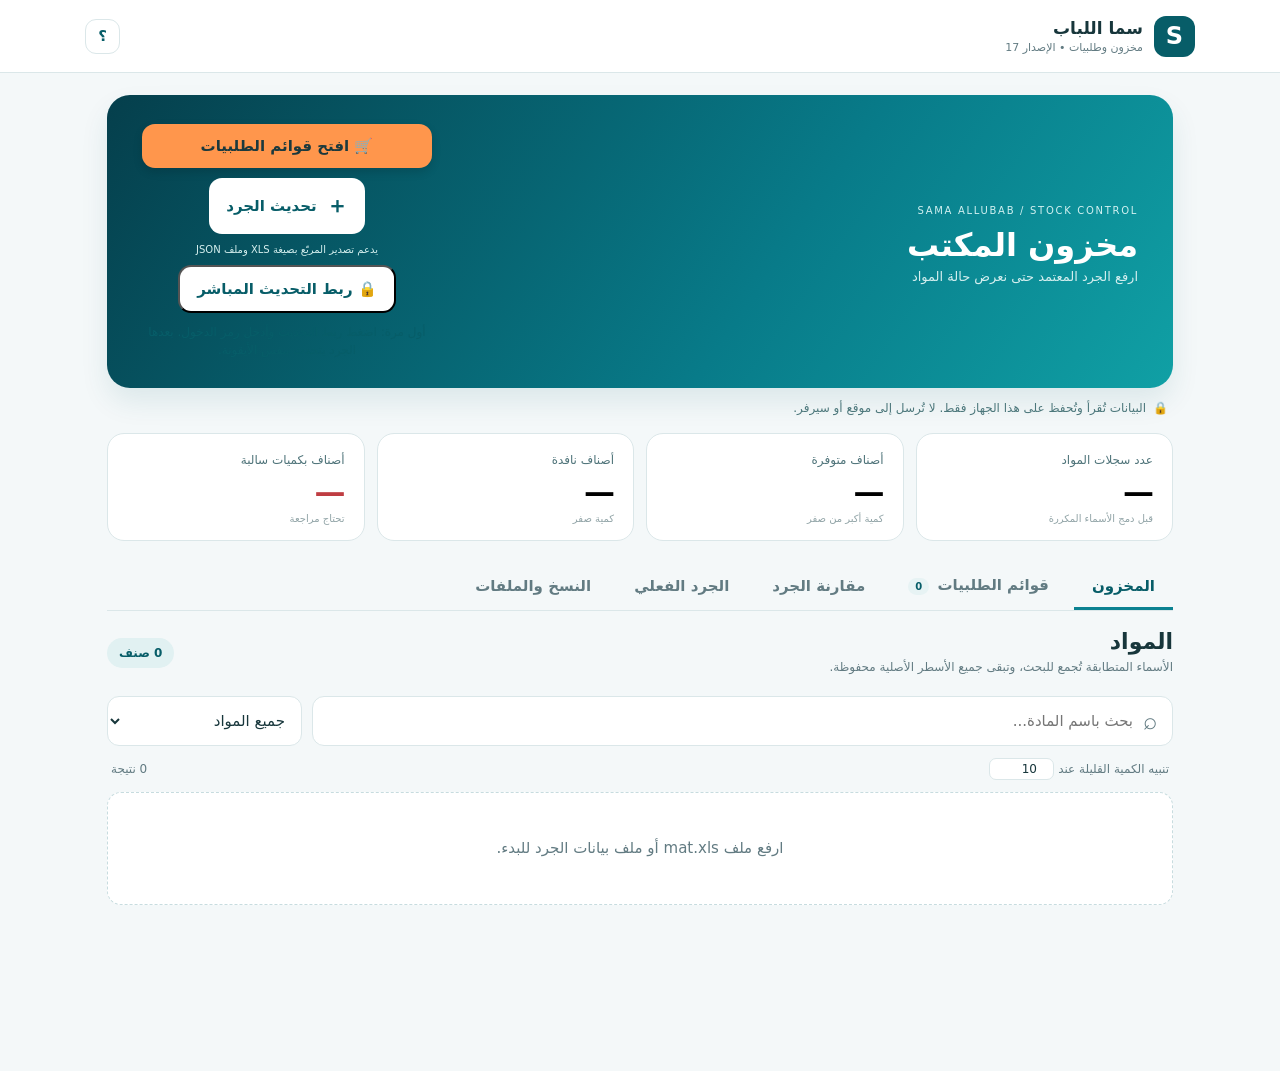
<file: inventory/index.html>
<!doctype html>
<html lang="ar" dir="rtl">
<head>
  <meta charset="utf-8" />
  <meta name="viewport" content="width=device-width, initial-scale=1, viewport-fit=cover" />
  <meta name="apple-mobile-web-app-capable" content="yes" />
  <meta name="apple-mobile-web-app-status-bar-style" content="default" />
  <meta name="theme-color" content="#075d68" />
  <meta http-equiv="Cache-Control" content="no-cache, no-store, must-revalidate" />
  <meta name="description" content="مراقبة مخزون سما اللباب — محلي على جهازك" />
  <title>قوائم ومخزون سما اللباب — تحديث 25-10-2026</title>
  <link rel="manifest" href="manifest.webmanifest" />
  <link rel="icon" href="icon.svg" type="image/svg+xml" />
  <link rel="apple-touch-icon" href="icon-180.png" />
  <link rel="stylesheet" href="style.css?v=17" />
</head>
<body>
  <header class="topbar">
    <div class="brand"><span class="logo">S</span><span><strong>سما اللباب</strong><small>مخزون وطلبيات • الإصدار 17</small></span></div>
    <button id="btnHelp" class="header-btn" title="طريقة الاستخدام">؟</button>
  </header>

  <main class="container">
    <section class="hero">
      <div><span class="eyebrow">SAMA ALLUBAB / STOCK CONTROL</span><h1>مخزون المكتب</h1><p id="currentDateLabel">آخر جرد مخزون يتم سحبه تلقائياً من التحديث المنشور بعد ربط الجهاز أول مرة</p></div>
      <div class="hero-action"><button id="goToOrders" class="main-upload orders-quick" type="button">🛒 افتح قوائم الطلبيات</button><label class="main-upload" for="fileInput"><span>＋</span> تحديث الجرد</label><input id="fileInput" type="file" accept=".xls,.json,application/json,application/vnd.ms-excel" hidden/><small>يدعم تصدير المربّع بصيغة XLS وملف JSON</small></div>
    </section>

    <div class="privacy-line"><span>🔒</span> البيانات تُقرأ وتُحفظ على هذا الجهاز فقط. لا تُرسل إلى موقع أو سيرفر.</div>

    <div id="alert" class="alert" role="status" hidden></div>

    <section class="stats" id="stats">
      <button class="stat" data-filter="all"><span class="stat-label">عدد سجلات المواد</span><strong id="statLines">—</strong><small>قبل دمج الأسماء المكررة</small></button>
      <button class="stat" data-filter="available"><span class="stat-label">أصناف متوفرة</span><strong id="statAvailable">—</strong><small>كمية أكبر من صفر</small></button>
      <button class="stat" data-filter="out"><span class="stat-label">أصناف نافدة</span><strong id="statOut">—</strong><small>كمية صفر</small></button>
      <button class="stat negative" data-filter="negative"><span class="stat-label">أصناف بكميات سالبة</span><strong id="statNegative">—</strong><small>تحتاج مراجعة</small></button>
    </section>

    <div class="tabbar" role="tablist">
      <button class="tab active" data-tab="inventory">المخزون</button>
      <button class="tab" data-tab="orders">قوائم الطلبيات <span class="order-count" id="orderTabCount">0</span></button>
      <button class="tab" data-tab="changes">مقارنة الجرد</button>
      <button class="tab" data-tab="audit">الجرد الفعلي</button>
      <button class="tab" data-tab="settings">النسخ والملفات</button>
    </div>

    <section id="inventory" class="tab-panel active">
      <div class="section-heading"><div><h2>المواد</h2><p>الأسماء المتطابقة تُجمع للبحث، وتبقى جميع الأسطر الأصلية محفوظة.</p></div><div class="pill" id="uniqueCount">0 صنف</div></div>
      <div class="tools"><label class="search-wrap"><span>⌕</span><input id="search" type="search" placeholder="بحث باسم المادة..." autocomplete="off" /></label><select id="filter"><option value="all">جميع المواد</option><option value="available">متوفرة</option><option value="out">نافدة</option><option value="negative">سالبة</option><option value="low">قليلة</option><option value="changed">متغيرة عن الجرد السابق</option></select></div>
      <div class="small-filter"><label>تنبيه الكمية القليلة عند <input id="lowThreshold" type="number" min="1" max="999999" step="1" value="10" /></label><span id="resultCount"></span></div>
      <div id="inventoryList" class="product-list"><div class="empty">ابدأ برفع أحدث ملف جرد.</div></div>
      <div class="pagination"><button id="loadMore" hidden>عرض المزيد</button></div>
    </section>

    <section id="orders" class="tab-panel">
      <div class="section-heading"><div><h2>قوائم الطلبيات</h2><p>كوّن طلبية، احفظها بالقوائم، ودزها لكروب المجهزين بالواتساب.</p></div><div class="pill" id="orderCount">0 مادة</div></div>
      <div class="order-fields">
        <label>اسم الزبون / الجهة <input id="orderCustomer" type="text" maxlength="90" placeholder="مثلاً: د. أحمد / عيادة النور" autocomplete="name" /></label>
        <label>رقم موبايل الزبون <input id="orderCustomerPhone" type="tel" inputmode="tel" maxlength="25" placeholder="مثلاً: 0780 123 4567" autocomplete="tel" dir="ltr" /></label>
        <label>عنوان الزبون / التوصيل <textarea id="orderCustomerAddress" maxlength="220" rows="2" placeholder="المحافظة، المنطقة، الشارع، أقرب نقطة دالة" autocomplete="street-address"></textarea></label>
        <label>ملاحظات الطلبية <span class="optional">(اختياري)</span><textarea id="orderGeneralNote" maxlength="350" rows="2" placeholder="مثلاً: التسليم اليوم أو اسم المندوب"></textarea></label>
      </div>
      <div class="order-add-head"><h3>إضافة مواد للطلبية</h3><div class="photo-actions"><button id="photoPick" class="button primary" type="button">مسودة من صورة</button><button id="addCustomItem" class="button secondary" type="button">+ مادة يدوية</button></div></div>
      <input id="photoFiles" type="file" accept="image/*" multiple hidden>
      <section id="photoPanel" class="photo-panel" aria-label="مراجعة مواد الصورة" hidden>
        <div class="photo-row-head"><h3>مراجعة مواد الصورة</h3><button type="button" id="photoCancel" class="smallbtn">إغلاق</button></div>
        <p id="photoStatus" role="status"></p>
        <div id="photoRows"></div>
        <details><summary>تعديل النص المقروء</summary><label>نص الطلب<textarea id="photoText" rows="5" dir="auto"></textarea></label>
          <button class="smallbtn" id="photoParse" type="button">إعادة المطابقة من النص</button></details>
        <div class="photo-actions"><button type="button" id="photoAddLine" class="button secondary">إضافة سطر</button>
          <button type="button" id="photoApply" class="button primary" disabled>إضافة للمسودة</button></div>
      </section>
      <label class="search-wrap order-search"><span>⌕</span><input id="orderSearch" type="search" placeholder="ابحث عن مادة واضغط إضافة..." autocomplete="off" /></label>
      <div id="orderStockInfo" class="stock-info">جارِ التأكد من تحميل كميات المخزن...</div>
      <div id="orderSuggestions" class="order-suggestions"></div>
      <div class="order-add-head"><h3>مواد الطلبية</h3><span class="muted" id="orderUnitCount">0 قطعة</span></div>
      <div id="orderItems" class="product-list"><div class="empty">الطلبية فارغة. ابحث عن مادة واضغط إضافة.</div></div>
      <div class="order-actions">
        <button id="shareOrder" class="button whatsapp" type="button">مشاركة الطلبية بالواتساب (اختار الكروب)</button>
        <button id="saveOrder" class="button primary" type="button">حفظ ضمن القوائم</button>
        <button id="copyOrder" class="button secondary" type="button">نسخ الطلبية</button>
        <button id="openFulfillmentGroup" class="button secondary" type="button">نسخ الطلبية وفتح كروب التجهيز</button>
        <button id="finishOrder" class="button fulfilled" type="button">✓ تم التجهيز — تصفير الطلبية</button>
        <button id="clearOrder" class="button ghost" type="button">تفريغ طلبية غير مجهّزة</button>
      </div>
      <div id="orderResetNotice" class="stock-info" hidden role="status">✅ تصفرت الطلبية بالكامل، بما فيها اسم الزبون ورقمه وعنوانه وملاحظاته والمواد. تگدر تبدأ طلبية جديدة، والجرد والقوائم المحفوظة ما تغيرت.</div>
      <div id="fulfillmentCheck" class="fulfillment-check" hidden role="status">
        <strong>رجعت من واتساب؟ هل أرسلت الطلبية وتم تجهيزها؟</strong>
        <p>إذا تجهزت اضغط «تم التجهيز» حتى تنمسح بيانات الزبون والمواد من الطلبية الحالية. إذا بعد ما تجهزت، نخليها محفوظة.</p>
        <div class="fulfillment-actions">
          <button id="confirmFulfilled" class="button fulfilled" type="button">✓ تم التجهيز — طلبية جديدة</button>
          <button id="keepOrder" class="button secondary" type="button">بعدها ما تجهزت — خليها</button>
        </div>
      </div>
      <div class="saved-order-block"><div class="order-add-head"><h3>قوائم الطلبات المحفوظة</h3><span id="savedOrdersCount" class="pill">0 قائمة</span></div><div id="savedOrdersList" class="product-list"><div class="empty">ما عندك قوائم محفوظة بعد.</div></div></div>
      <p class="disclaimer">الطلبية تنحفظ على هذا الجهاز ولا تنقص رصيد المخزن. واتساب ما يبلّغ التطبيق إذا انرسلت أو تجهزت؛ لذلك بعد ما ترجع لازم تأكد «تم التجهيز» حتى تتصفر بيانات الزبون والمواد، والقوائم المحفوظة تبقى. زر «مشاركة الطلبية بالواتساب» يفتح واتساب والطلبية مكتوبة جاهزة؛ اختار «تجهيز طلبات / اللباب» ثم اضغط إرسال. ما يصير إرسال تلقائي للكروب من رابط الدعوة. زر «نسخ الطلبية وفتح كروب التجهيز» ينسخ نص الطلبية ويفتح رابط الكروب، بس لازم تلصق النص وتضغط إرسال بنفسك.</p>
      <details class="order-preview"><summary>معاينة الرسالة قبل الإرسال</summary><pre id="orderMessagePreview"></pre></details>
    </section>

    <section id="changes" class="tab-panel">
      <div class="section-heading"><div><h2>مقارنة أسبوعية</h2><p>نقارن الكميات حسب اسم المادة بين آخر ملفين مرفوعين.</p></div><button class="button secondary" id="exportChanges">تصدير التغييرات CSV</button></div>
      <div id="changesOverview" class="changes-overview"></div>
      <div class="tools"><label class="search-wrap"><span>⌕</span><input id="changesSearch" type="search" placeholder="ابحث بالتغييرات..." /></label><select id="changesFilter"><option value="all">كل التغييرات</option><option value="down">الناقص</option><option value="up">الزايد</option><option value="new">الجديد</option><option value="gone">المحذوف</option></select></div>
      <div id="changesList" class="product-list"><div class="empty">تظهر المقارنة بعد رفع ملف جرد ثاني.</div></div>
    </section>

    <section id="audit" class="tab-panel">
      <div class="section-heading"><div><h2>مطابقة الجرد الفعلي</h2><p>اختار مادة من المخزون واضغط «جرد» حتى تسجل العد اليدوي. لا يتغير رصيد الملف المعتمد.</p></div><button id="exportAudit" class="button secondary">تصدير المطابقات CSV</button></div>
      <div id="auditSummary" class="audit-banner">لا يوجد جرد يدوي مسجل بعد.</div><div id="auditList" class="product-list"></div>
      <p class="disclaimer">مهم: هذا التقرير يقارن العد اليدوي بكميات البرنامج، لكنه لا يثبت سبب الفرق. لمعرفة النقص الفعلي يجب تسجيل البيع والاستلام والتحويل بشكل منتظم.</p>
    </section>

    <section id="settings" class="tab-panel">
      <div class="section-heading"><div><h2>إدارة البيانات</h2><p>نسخة احتياطية ضرورية حتى ما تضيع سجلاتك إذا تبدّل الجهاز أو انحذف التطبيق.</p></div></div>
      <div class="setting-card"><h3>ملفات الجرد المحفوظة</h3><div id="snapshotsList">ماكو ملفات حالياً.</div></div>
      <div class="setting-card"><h3>نسخة احتياطية</h3><p>احفظ الجرد وسجلات المطابقة والطلبية الحالية وقوائم الطلبات المحفوظة بملف واحد. تگدر تسترجعه إذا غيرت الموبايل.</p><div class="button-line"><button id="backupBtn" class="button primary">تنزيل نسخة احتياطية JSON</button><label for="backupInput" class="button secondary">استعادة نسخة احتياطية</label><input id="backupInput" type="file" accept=".json" hidden /></div></div>
      <div class="setting-card caution"><h3>خصوصية بيانات الشركة</h3><p>لا ترفع ملف الجرد الخاص داخل مجلد التطبيق المنشور على الإنترنت. انشر ملفات البرنامج فقط، وخلي ملف الجرد الخاص على جهازك واستورده من داخل التطبيق.</p></div>
    </section>

  </main>
  <nav class="mobile-nav"><button class="active" data-tab="inventory">المخزون</button><button data-tab="orders">🛒 القوائم</button><button data-tab="changes">المقارنة</button><button data-tab="audit">الجرد</button><button data-tab="settings">الملفات</button></nav>
  <dialog id="auditDialog"><form id="auditForm" method="dialog" class="dialog-form"><div class="dialog-heading"><h3>مطابقة جرد يدوي</h3><button type="button" id="closeDialog" class="plain-x">×</button></div><p id="auditProductName"></p><p>رصيد البرنامج: <strong id="auditExpected"></strong></p><label>العدد الفعلي بالمخزن<input type="number" id="auditActual" step="any" required inputmode="decimal" /></label><label>ملاحظة (اختياري)<textarea id="auditNote" placeholder="مثلاً: بعد الجرد المسائي"></textarea></label><button class="button primary" type="submit">حفظ المطابقة</button></form></dialog>
  <dialog id="orderDialog"><form id="orderItemForm" class="dialog-form"><div class="dialog-heading"><h3 id="orderDialogTitle">إضافة مادة للطلبية</h3><button type="button" id="closeOrderDialog" class="plain-x">×</button></div><label>اسم المادة<input type="text" id="orderItemName" maxlength="250" required /></label><p class="muted" id="orderCurrentStock"></p><label>الكمية المطلوبة<input id="orderItemQty" type="number" min="0.001" step="any" inputmode="decimal" value="1" required /></label><label>ملاحظة للمادة (اختياري)<input id="orderItemNote" maxlength="220" type="text" placeholder="مثلاً: مقاس معين" /></label><button class="button primary" type="submit" id="saveOrderItem">إضافة للطلبية</button></form></dialog>
  <script src="sync.js?v=16" defer></script>
  <script src="photo-order.js?v=17" defer></script>
  <script src="app.js?v=17" defer></script>
</body></html>
</file>
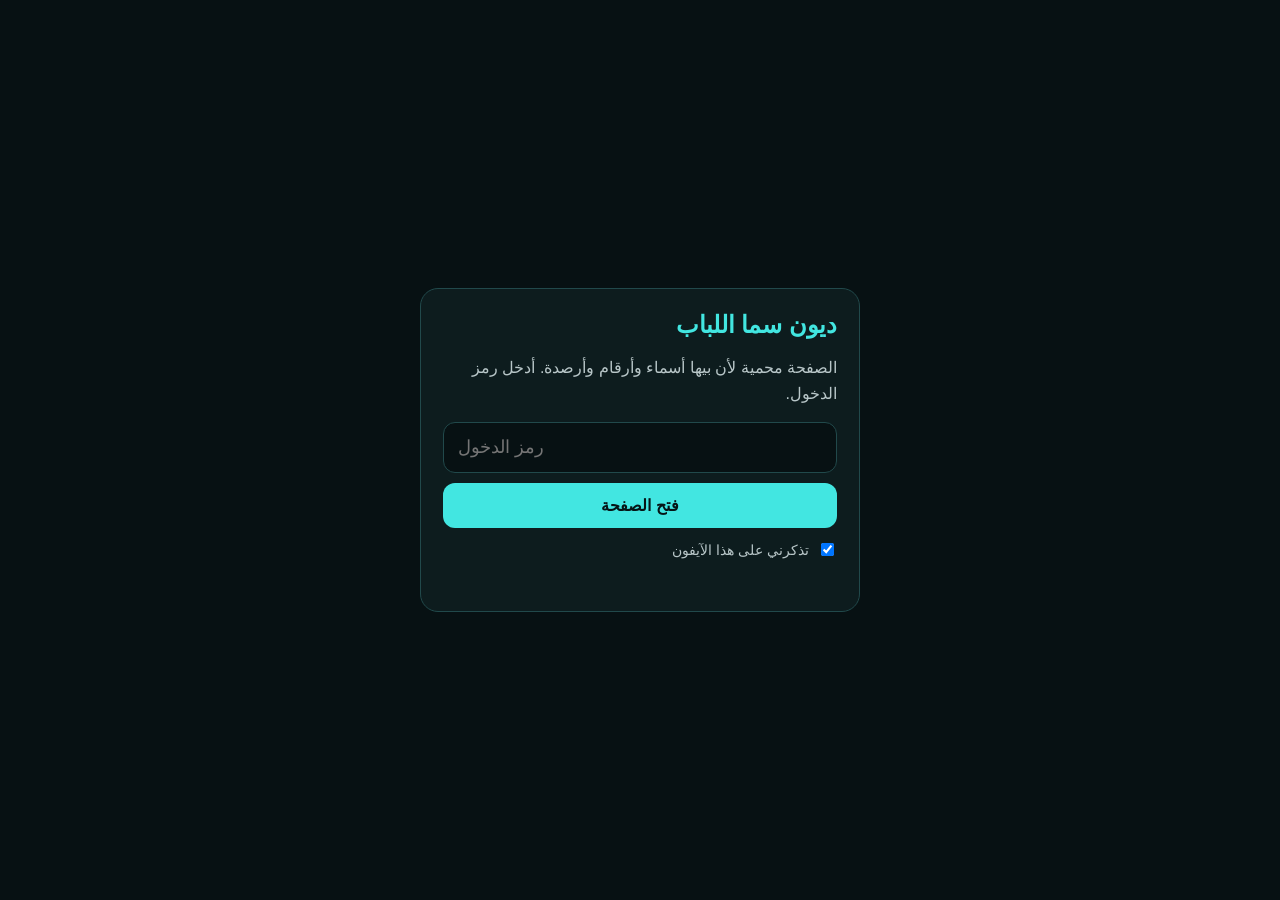
<file: app.html>
<!doctype html>
<html lang="ar" dir="rtl">
<head>
<meta charset="utf-8">
<meta name="viewport" content="width=device-width, initial-scale=1, viewport-fit=cover">
<meta name="theme-color" content="#071113">
<meta name="apple-mobile-web-app-capable" content="yes">
<title>ديون سما اللباب</title>
<script>
const app = new URL('./index.html', location.href);
app.search = location.search;
app.searchParams.set('launch', Date.now().toString());
app.hash = location.hash;
location.replace(app.href);
</script>
</head>
<body><a href="./index.html">افتح تطبيق ديون سما اللباب</a></body>
</html>
</file>
<file: inventory/style.css>
:root{--teal:#075d68;--teal2:#0b8291;--bg:#f4f8f9;--white:#fff;--text:#17363b;--muted:#627b82;--line:#dbe7e9;--orange:#ff9448;--red:#bf3d42;--green:#178269}*{box-sizing:border-box}html{font-family:system-ui,-apple-system,"Segoe UI",Tahoma,Arial,sans-serif;font-size:15px}body{margin:0;min-height:100vh;background:var(--bg);color:var(--text);padding-bottom:100px}button,input,select,textarea{font:inherit}button{cursor:pointer}a{color:var(--teal)}.topbar{height:73px;padding:0 max(20px,calc((100vw - 1110px)/2));background:#fff;display:flex;justify-content:space-between;align-items:center;border-bottom:1px solid var(--line)}.brand{display:flex;gap:11px;align-items:center}.brand strong{display:block;line-height:1.2;font-size:17px}.brand small{display:block;color:var(--muted);font-size:11px;margin-top:3px}.logo{width:41px;height:41px;border-radius:12px;display:grid;place-items:center;background:var(--teal);color:white;font-size:24px;font-weight:900;direction:ltr}.header-btn{border:1px solid var(--line);color:var(--teal);background:white;width:35px;height:35px;border-radius:11px;font-weight:900}.container{max-width:1110px;padding:22px 22px 48px;margin:auto}.hero{background:linear-gradient(125deg,#053f4c 0%,#087b89 62%,#10a0a5 100%);border-radius:23px;color:white;padding:29px 35px;display:flex;justify-content:space-between;gap:18px;align-items:center;min-height:193px;box-shadow:0 14px 28px #075d6819}.eyebrow{font-size:10px;letter-spacing:1.7px;color:#d2f1f1}.hero h1{font-size:32px;margin:8px 0 5px}.hero p{color:#d5efef;margin:0;font-size:13px}.hero-action{display:flex;flex-direction:column;align-items:center;gap:10px}.hero-action small{font-size:10px;color:#d6f0ef;text-align:center;max-width:200px}.main-upload{padding:13px 17px;border-radius:13px;background:white;color:var(--teal);font-weight:800;display:flex;align-items:center;gap:9px;cursor:pointer;white-space:nowrap}.main-upload span{font-size:22px}.privacy-line{color:#4c777b;font-size:12px;padding:13px 5px 18px;display:flex;align-items:center;gap:7px}.alert{border-radius:11px;padding:12px 14px;background:#e4f8f1;color:#075d55;margin-bottom:15px;border:1px solid #a5e4d1;font-weight:600;font-size:13px}.alert.error{background:#fff0ed;color:#a43a37;border-color:#ffbfc0}.stats{display:grid;grid-template-columns:repeat(4,minmax(0,1fr));gap:12px;margin-bottom:21px}.stat{background:white;text-align:right;padding:19px 19px 16px;border-radius:17px;border:1px solid var(--line);min-width:0;transition:transform .2s}.stat:active{transform:scale(.98)}.stat-label{display:block;color:#4e7379;font-size:12px;min-height:16px}.stat strong{display:block;font-size:31px;letter-spacing:-1px;margin:4px 0;direction:ltr;text-align:right}.stat small{display:block;color:#90a3a6;font-size:10px}.stat.negative strong{color:var(--red)}.tabbar{display:flex;border-bottom:1px solid var(--line);gap:7px;margin-bottom:18px}.tab{border:0;background:transparent;padding:14px 18px 12px;color:var(--muted);font-weight:750;border-bottom:3px solid transparent;white-space:nowrap}.tab.active{color:var(--teal);border-bottom-color:var(--teal2)}.tab-panel{display:none}.tab-panel.active{display:block}.section-heading{display:flex;justify-content:space-between;gap:15px;align-items:center;margin-bottom:18px}.section-heading h2{font-size:22px;margin:0 0 4px}.section-heading p{margin:0;color:var(--muted);font-size:12px;line-height:1.65}.pill{background:#e1f1f2;color:var(--teal);padding:8px 12px;border-radius:30px;font-size:12px;font-weight:800;white-space:nowrap}.tools{display:flex;gap:10px}.search-wrap{display:flex;align-items:center;gap:8px;border:1px solid var(--line);border-radius:12px;background:white;flex:1;padding:0 15px}.search-wrap span{font-size:24px;color:var(--muted)}.search-wrap input{height:48px;outline:0;border:0;min-width:0;flex:1;background:transparent}.tools select{max-width:195px;border:1px solid var(--line);border-radius:12px;background:white;color:var(--text);padding:0 12px}.small-filter{display:flex;justify-content:space-between;align-items:center;color:var(--muted);font-size:12px;margin:12px 4px 12px}.small-filter input{width:65px;border:1px solid var(--line);border-radius:7px;padding:3px;text-align:center;background:#fff;color:var(--text)}.product-list{display:grid;gap:9px}.product-card{background:#fff;border:1px solid var(--line);border-radius:13px;padding:15px 17px;display:grid;grid-template-columns:minmax(0,1fr) auto;gap:8px 20px}.product-title{font-weight:760;overflow-wrap:anywhere;direction:auto;text-align:right}.product-sub{font-size:11px;color:#83979b;margin-top:5px}.quantity{font-size:24px;line-height:1.2;font-weight:800;font-variant-numeric:tabular-nums;white-space:nowrap;direction:ltr}.quantity.red{color:var(--red)}.quantity.orange{color:#af651d}.qtylabel{font-size:10px;color:#92a7a9;text-align:center;display:block}.product-actions{grid-column:1/-1;display:flex;gap:9px;justify-content:space-between;align-items:center;border-top:1px solid #edf2f3;padding-top:9px}.subtle{font-size:11px;color:#7c9399}.smallbtn{font-size:12px;border:1px solid #bedadd;color:var(--teal);background:#f7fbfb;border-radius:9px;padding:7px 12px;font-weight:700}.changes-overview{display:flex;gap:10px;margin:0 0 14px;flex-wrap:wrap}.mini-stat{background:#fff;border:1px solid var(--line);border-radius:10px;padding:10px 15px;font-size:12px}.mini-stat strong{font-size:17px;margin-right:7px}.delta-positive{color:var(--green);font-weight:850}.delta-negative{color:var(--red);font-weight:850}.empty{padding:42px 20px;text-align:center;background:white;border:1px dashed #c7dcdf;border-radius:14px;color:var(--muted);line-height:1.8}.pagination{text-align:center;margin:18px}.pagination button{background:white;border:1px solid #b3d0d5;padding:12px 32px;border-radius:10px;color:var(--teal);font-weight:800}.button{border:0;border-radius:11px;padding:11px 15px;font-weight:800;font-size:12px;display:inline-block;cursor:pointer}.button.primary{background:var(--teal);color:white}.button.secondary{background:#e8f3f4;color:var(--teal)}.setting-card{background:white;border:1px solid var(--line);border-radius:15px;padding:20px;margin:11px 0}.setting-card h3{margin:0 0 9px}.setting-card p{color:var(--muted);font-size:13px;line-height:1.8;margin:0 0 12px}.setting-card.caution{border-color:#f4d2bd;background:#fffaf6}.button-line{display:flex;gap:9px;flex-wrap:wrap}.snapshot{padding:9px 0;display:flex;justify-content:space-between;gap:12px;border-bottom:1px solid #edf2f3;font-size:12px}.snapshot:last-child{border-bottom:0}.snapshot small{color:var(--muted)}.audit-banner{padding:14px;background:#e9f3f4;border-radius:11px;margin-bottom:11px;font-size:13px;color:#31676e}.disclaimer{font-size:12px;line-height:1.75;color:var(--muted);margin-top:17px}.mobile-nav{display:none}dialog{border:0;border-radius:20px;padding:0;width:min(92vw,460px);box-shadow:0 20px 60px #0c2b3a40}dialog::backdrop{background:#082b34a6}.dialog-form{padding:23px}.dialog-heading{display:flex;justify-content:space-between;align-items:center}.dialog-heading h3{margin:0}.plain-x{border:0;background:transparent;font-size:29px}.dialog-form p{font-size:14px;line-height:1.6}.dialog-form label{font-size:12px;font-weight:750;display:block;margin:14px 0}.dialog-form input,.dialog-form textarea{display:block;width:100%;border:1px solid #bfd2d5;border-radius:9px;padding:12px;margin-top:6px;background:white;color:var(--text)}.dialog-form .button{width:100%;font-size:15px}.muted{color:var(--muted)}
@media(max-width:720px){body{padding-bottom:91px}.topbar{padding:0 17px;height:65px}.container{padding:15px 13px 45px}.hero{padding:22px 19px;min-height:0;border-radius:18px;display:block}.hero h1{font-size:28px}.hero-action{margin-top:18px;align-items:stretch}.hero-action small{text-align:right;max-width:none}.main-upload{justify-content:center;padding:11px}.privacy-line{font-size:11px}.stats{gap:9px;grid-template-columns:repeat(2,minmax(0,1fr))}.stat{padding:14px}.stat strong{font-size:26px}.stat-label{font-size:11px}.tabbar{display:none}.section-heading{align-items:flex-start}.section-heading h2{font-size:19px}.section-heading .button{padding:10px 11px;white-space:nowrap}.tools select{max-width:130px;font-size:12px}.search-wrap input{font-size:13px}.product-card{padding:13px}.product-title{font-size:13px}.quantity{font-size:22px}.mobile-nav{display:flex;position:fixed;bottom:0;left:0;right:0;background:#fff;border-top:1px solid var(--line);padding:7px 6px calc(7px + env(safe-area-inset-bottom));justify-content:space-around;z-index:10}.mobile-nav button{border:0;background:transparent;color:#66858b;padding:9px 8px;font-size:12px;font-weight:750;border-radius:8px}.mobile-nav button.active{background:#e4f1f2;color:var(--teal)}.small-filter{font-size:11px}}

/* Order builder */
.order-count{display:inline-flex;min-width:21px;justify-content:center;border-radius:20px;background:#e7f3f4;color:var(--teal);font-size:10px;padding:3px 5px;margin-inline-start:3px}
.order-fields{background:#fff;border:1px solid var(--line);border-radius:15px;padding:16px;display:grid;grid-template-columns:1fr 1fr;gap:13px;margin-bottom:20px}
.order-fields label{display:block;color:var(--text);font-weight:700;font-size:12px}
.optional{color:var(--muted);font-weight:400}
.order-fields input,.order-fields textarea{display:block;width:100%;background:#fff;color:var(--text);border:1px solid #c9d9da;border-radius:10px;padding:11px 12px;margin-top:7px;outline:0;resize:vertical}
.order-add-head{display:flex;align-items:center;justify-content:space-between;gap:8px;margin:16px 0 10px}
.order-add-head h3{font-size:16px;margin:0}
.order-search{margin-bottom:10px}
.order-suggestions{display:grid;gap:7px;margin:10px 0 22px}
.order-suggest{display:flex;align-items:center;justify-content:space-between;background:#fff;border:1px solid var(--line);border-radius:11px;gap:12px;padding:10px 13px;font-size:13px}
.order-suggest strong{overflow-wrap:anywhere;display:block}
.order-suggest small{display:block;color:var(--muted);margin-top:4px}
.order-line{display:grid;grid-template-columns:minmax(0,1fr) auto;gap:8px;align-items:center}
.order-line .product-sub{font-size:12px}
.order-line-actions{display:flex;gap:8px;align-items:center;flex-wrap:wrap;justify-content:flex-end}
.order-line-actions .qty{font-weight:850;font-size:18px;color:var(--teal)}
.order-remove{border-color:#f2c8c7;color:#ac4041;background:#fff9f8}
.order-actions{display:flex;align-items:stretch;gap:9px;flex-wrap:wrap;margin-top:20px}
.order-actions .button{min-height:45px}
.button.whatsapp{background:#14795d;color:white;font-size:14px;flex:1;min-width:180px}
.button.ghost{background:white;border:1px solid var(--line);color:#8a4c4c}
.order-preview{background:#fff;border:1px solid var(--line);border-radius:12px;margin-top:18px;padding:13px}
.order-preview summary{cursor:pointer;font-size:13px;font-weight:700;color:var(--teal)}
.order-preview pre{font:inherit;white-space:pre-wrap;overflow-wrap:anywhere;direction:rtl;font-size:13px;line-height:1.8;margin:10px 2px 0}
@media(max-width:720px){.order-fields{grid-template-columns:1fr}.order-line{grid-template-columns:1fr}.order-line-actions{justify-content:space-between}.mobile-nav button{font-size:11px;padding:9px 5px}.order-actions .button{flex-grow:1}}

/* V3: clear entry point and saved lists on the iPhone */
.orders-quick{border:none;background:#ff964c;color:#1b393d;font-weight:900;justify-content:center;width:100%;text-align:center;font-size:15px;box-shadow:0 4px 10px #0002}
.saved-order-block{margin:26px 0 12px;padding:17px 14px;background:#e9f4f5;border:1px solid #c8e2e6;border-radius:16px}
.saved-order-block .order-add-head{margin:0 0 13px}.saved-order-item{background:#fff;border:1px solid #c9dfe2;border-radius:12px;padding:13px;margin-bottom:8px}
.saved-order-item .save-title{font-size:14px;font-weight:800;margin-bottom:4px}.saved-order-item .saved-meta{color:var(--muted);font-size:11px;margin-bottom:11px}
.saved-order-item .saved-actions{display:flex;flex-wrap:wrap;gap:7px}.saved-order-item .saved-actions .smallbtn{font-size:12px;padding:8px 12px}
.saved-order-item .saved-actions .send-saved{background:#168b61;color:#fff;border-color:#168b61}
@media(max-width:720px){.hero-action{gap:11px}.orders-quick{min-height:47px}.mobile-nav button[data-tab="orders"]{color:#066b74;font-weight:900}.mobile-nav button[data-tab="orders"].active{background:#075d68;color:white}.saved-order-block{padding:13px 10px}}
/* v5: show inventory balances prominently while composing an order. */
.stock-info{background:#ecf5f6;border:1px solid #cbe1e4;border-radius:11px;color:#245b63;padding:11px 13px;font-size:12px;line-height:1.65;margin:7px 0 11px}
.stock-info.missing{background:#fff3e4;border-color:#f3d2a4;color:#855014}
.stock-balance{display:block;color:#137b65;font-size:12px;font-weight:800;margin-top:7px;direction:rtl}
.stock-balance.low{color:#ae5141}
.stock-balance.unavailable{color:#8b6a49;font-size:11px}

/* v6: customer phone and full-width notes field */
.order-fields label:last-child{grid-column:1/-1}
.order-fields input[type=tel]{text-align:left;unicode-bidi:plaintext}

/* v7: customer address and notes have enough space on all screens */
.order-fields label:nth-child(n+3){grid-column:1/-1}

/* v8: explicit fulfillment confirmation, no accidental draft loss */
.button.fulfilled{background:#168365;color:#fff;border:1px solid #168365;font-weight:800}
.fulfillment-check[hidden]{display:none!important}
.fulfillment-check{margin:16px 0;background:#e9f7f1;border:1px solid #a6daca;border-radius:15px;padding:16px;color:#174e3c;line-height:1.65}
.fulfillment-check strong{display:block;font-size:15px}
.fulfillment-check p{font-size:13px;margin:6px 0 14px;color:#3b6a5b}
.fulfillment-actions{display:flex;gap:9px;flex-wrap:wrap}
.fulfillment-actions .button{min-height:44px}


/* v13 — slightly more compact order screens on iPhone; stop Safari focus zoom.
   Keep editable controls >=16px to prevent automatic zoom without blocking manual pinch zoom. */
@media (max-width:720px) {
  html { -webkit-text-size-adjust:100%; text-size-adjust:100%; }
  .container { padding:13px 12px 42px; }
  .order-fields { padding:13px; gap:10px; margin-bottom:16px; }
  .order-add-head { margin:14px 0 8px; }
  .order-add-head h3 { font-size:15px; }
  .order-suggestions { margin:8px 0 18px; }
  .product-card { padding:12px; }
  dialog { width:min(90vw,420px); max-height:calc(100dvh - 24px); overflow-y:auto; }
  .dialog-form { padding:17px 18px; }
  .dialog-heading h3 { font-size:16px; }
  .dialog-form label { margin:10px 0; }
  .dialog-form p { font-size:12px; line-height:1.55; margin:8px 0; }
  .dialog-form input,.dialog-form textarea { padding:9px 11px; margin-top:5px; }
  .dialog-form .button { padding:10px 12px; font-size:14px; }
  /* iOS Safari zooms to focused fields whose text is smaller than 16px. */
  input,textarea,select,
  .search-wrap input,.tools select,
  .order-fields input,.order-fields textarea,
  .small-filter input,.dialog-form input,.dialog-form textarea { font-size:16px; }
}

.photo-actions,.photo-row-head{display:flex;gap:8px;align-items:center;flex-wrap:wrap}.photo-row-head{justify-content:space-between}
.photo-panel{background:#fff;border:1px solid var(--line);border-radius:16px;padding:16px;margin-bottom:16px}
.photo-panel[hidden]{display:none}.photo-panel h3,.photo-panel p{margin:0 0 10px}
.photo-panel label{display:grid;gap:5px;font-size:14px;font-weight:650;min-width:0}
.photo-panel input,.photo-panel select,.photo-panel textarea{width:100%;box-sizing:border-box;color:var(--text);background:#fff;border:1px solid var(--line);border-radius:9px;padding:9px;font:inherit;font-size:16px}
.photo-row{display:grid;gap:9px;padding:12px 0;border-top:1px solid var(--line)}.photo-row small{color:var(--muted);overflow-wrap:anywhere}
.photo-panel details{margin:12px 0}.photo-panel summary{cursor:pointer;color:var(--teal);margin-bottom:7px}.photo-panel button:disabled{opacity:.5}
@media(max-width:600px){.order-add-head:has(#photoPick){align-items:flex-start;flex-wrap:wrap}.photo-actions .button{min-height:42px}}
</file>
